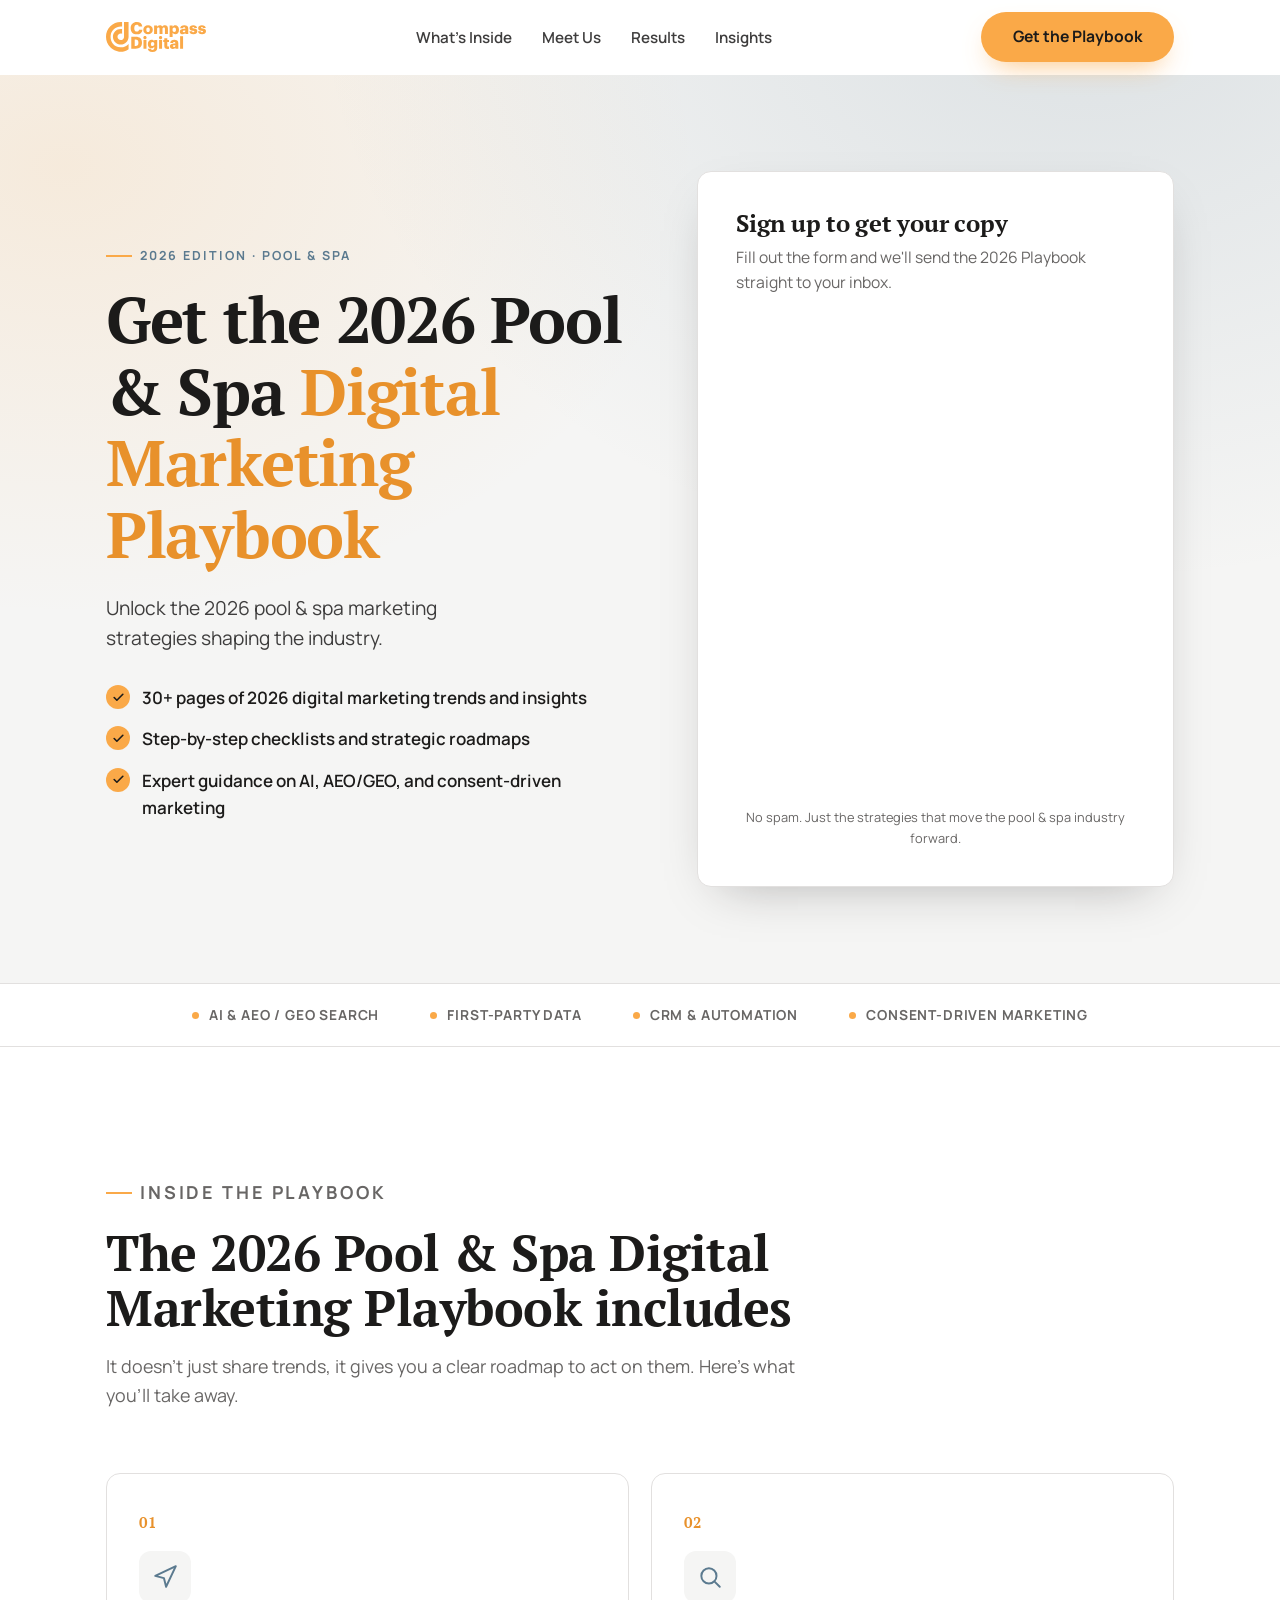
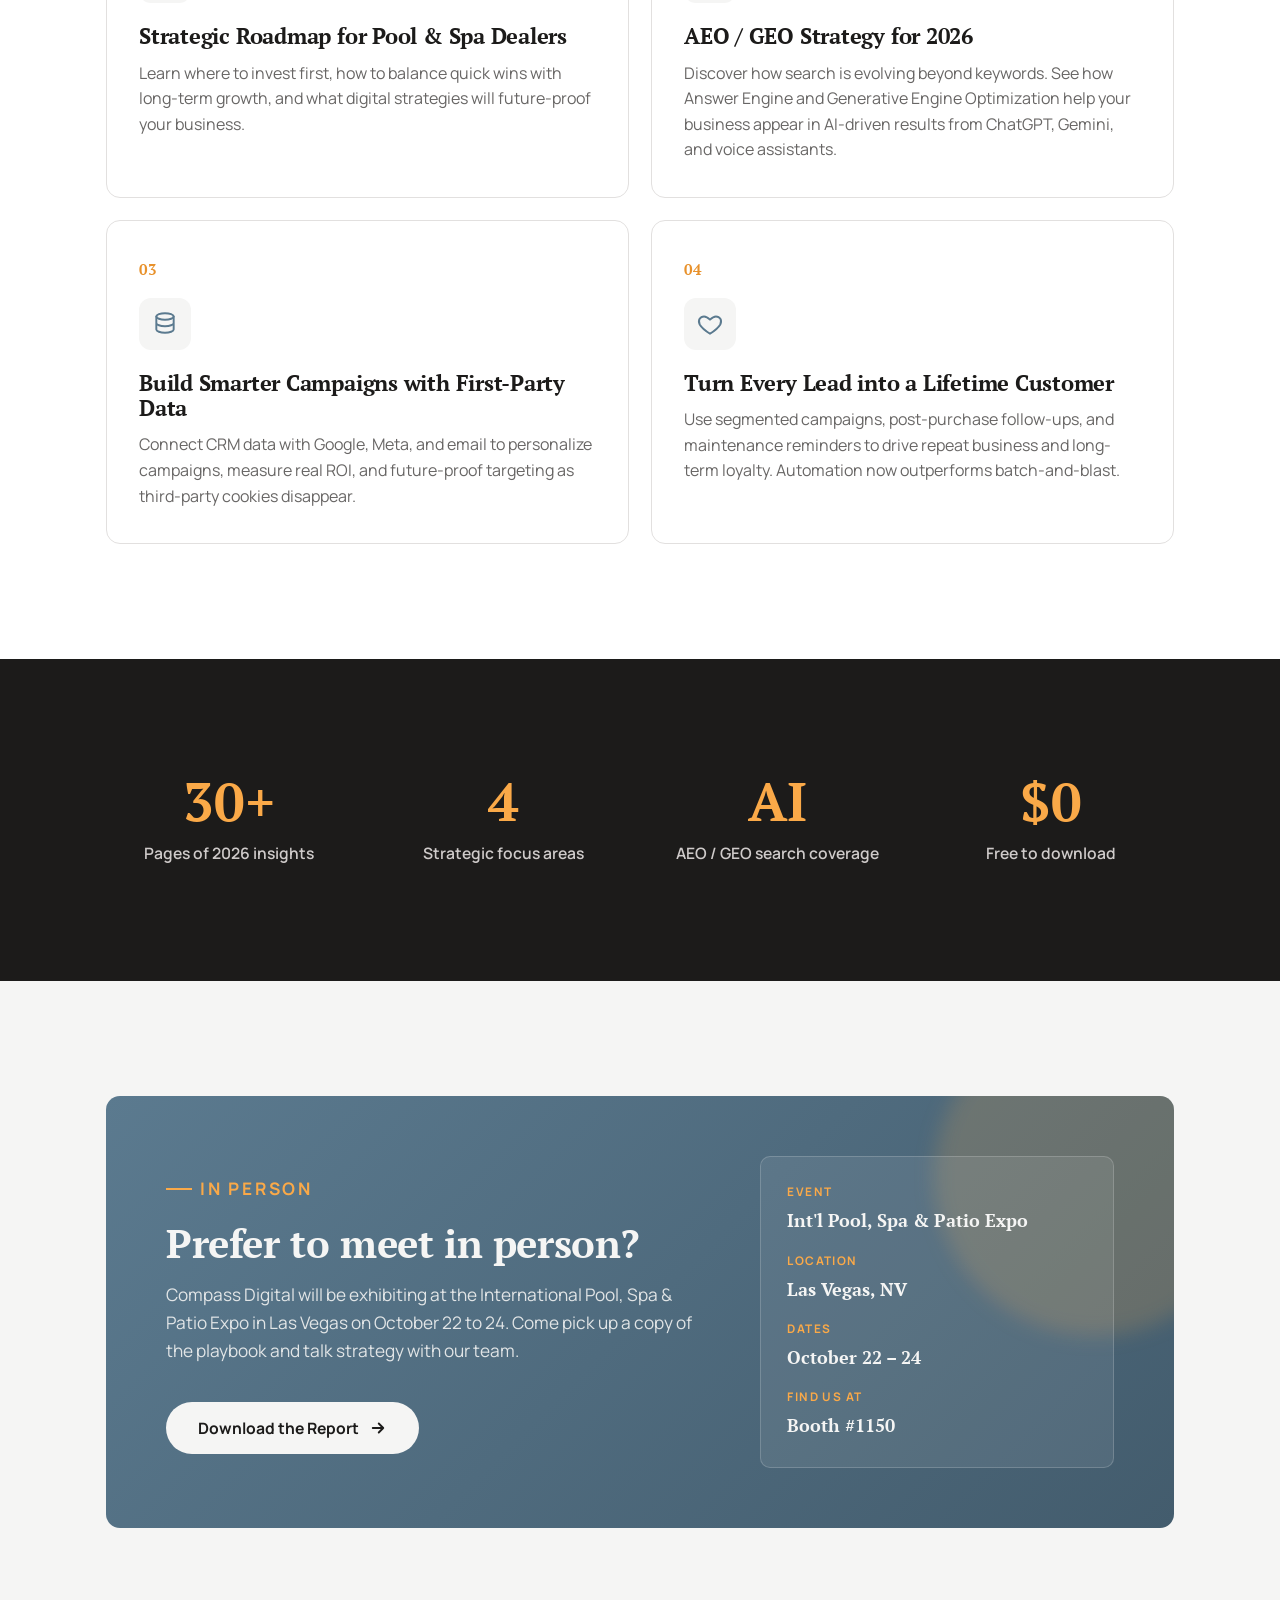
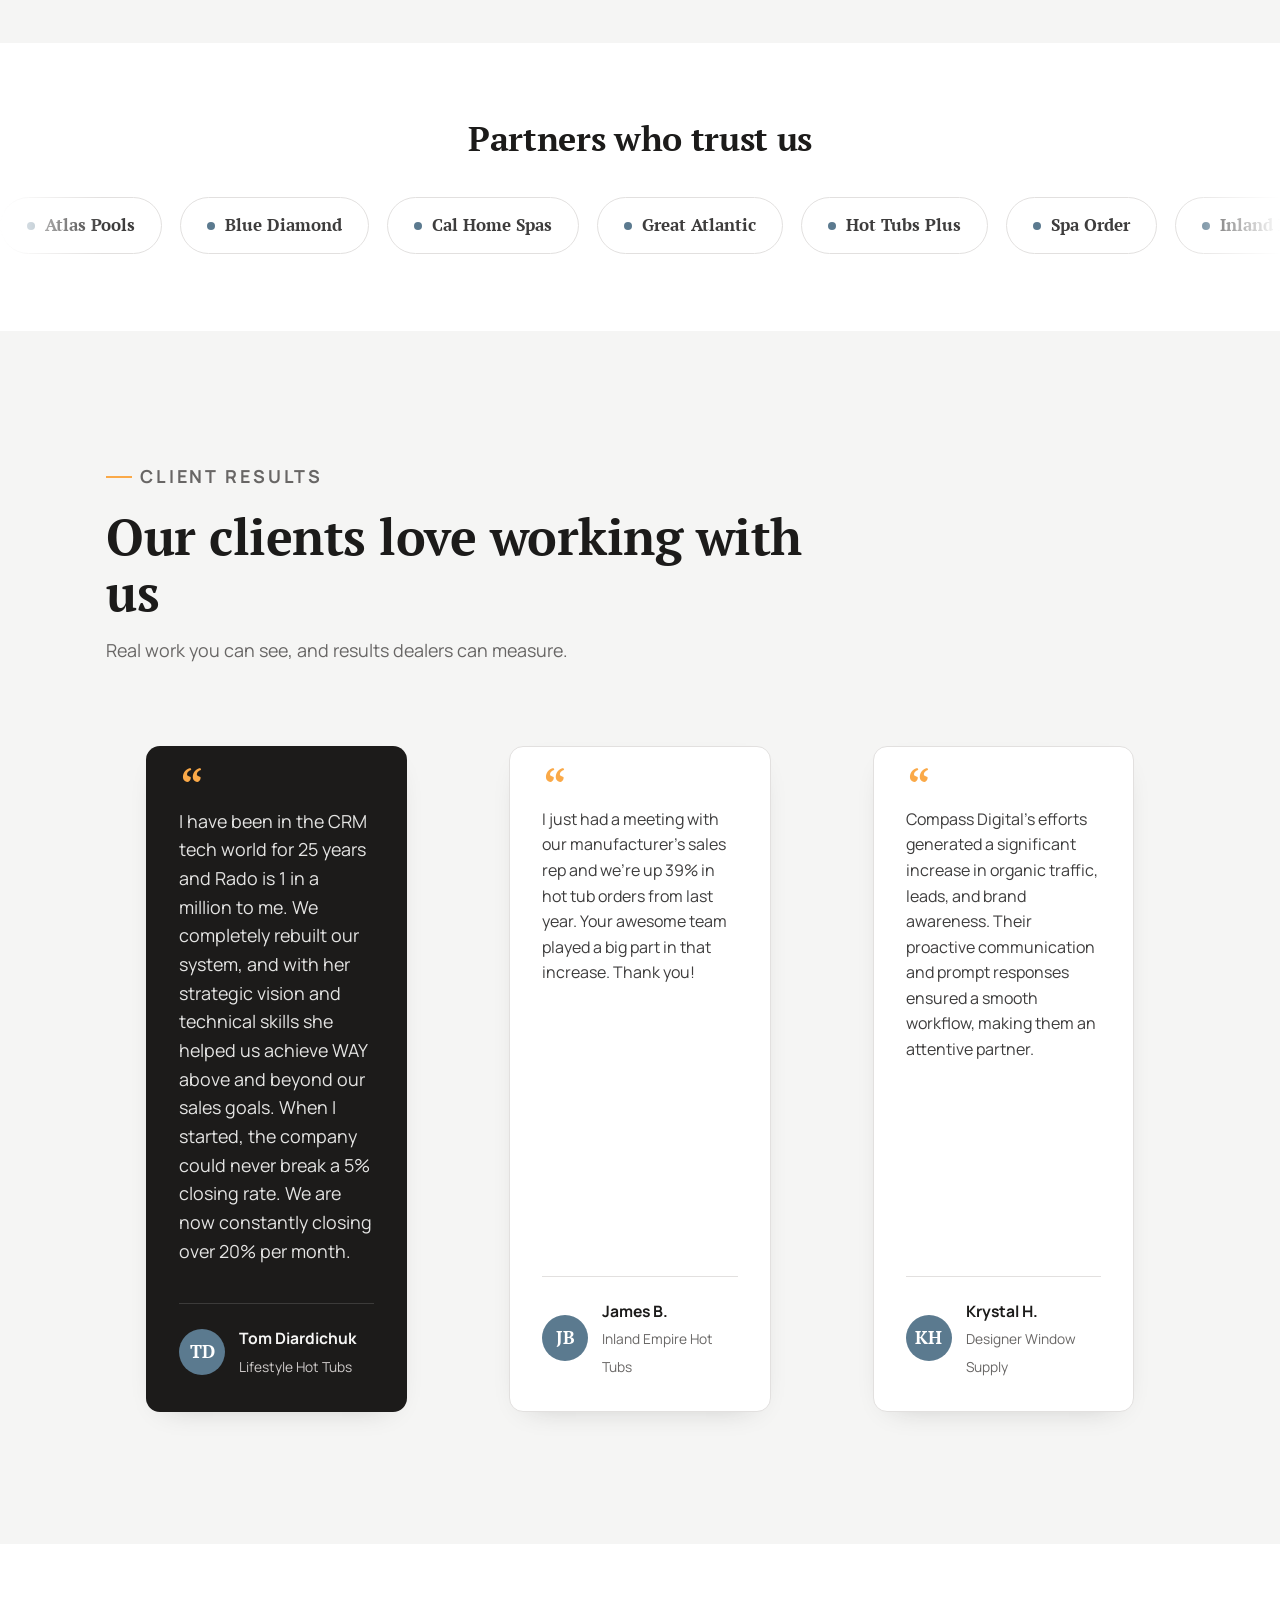
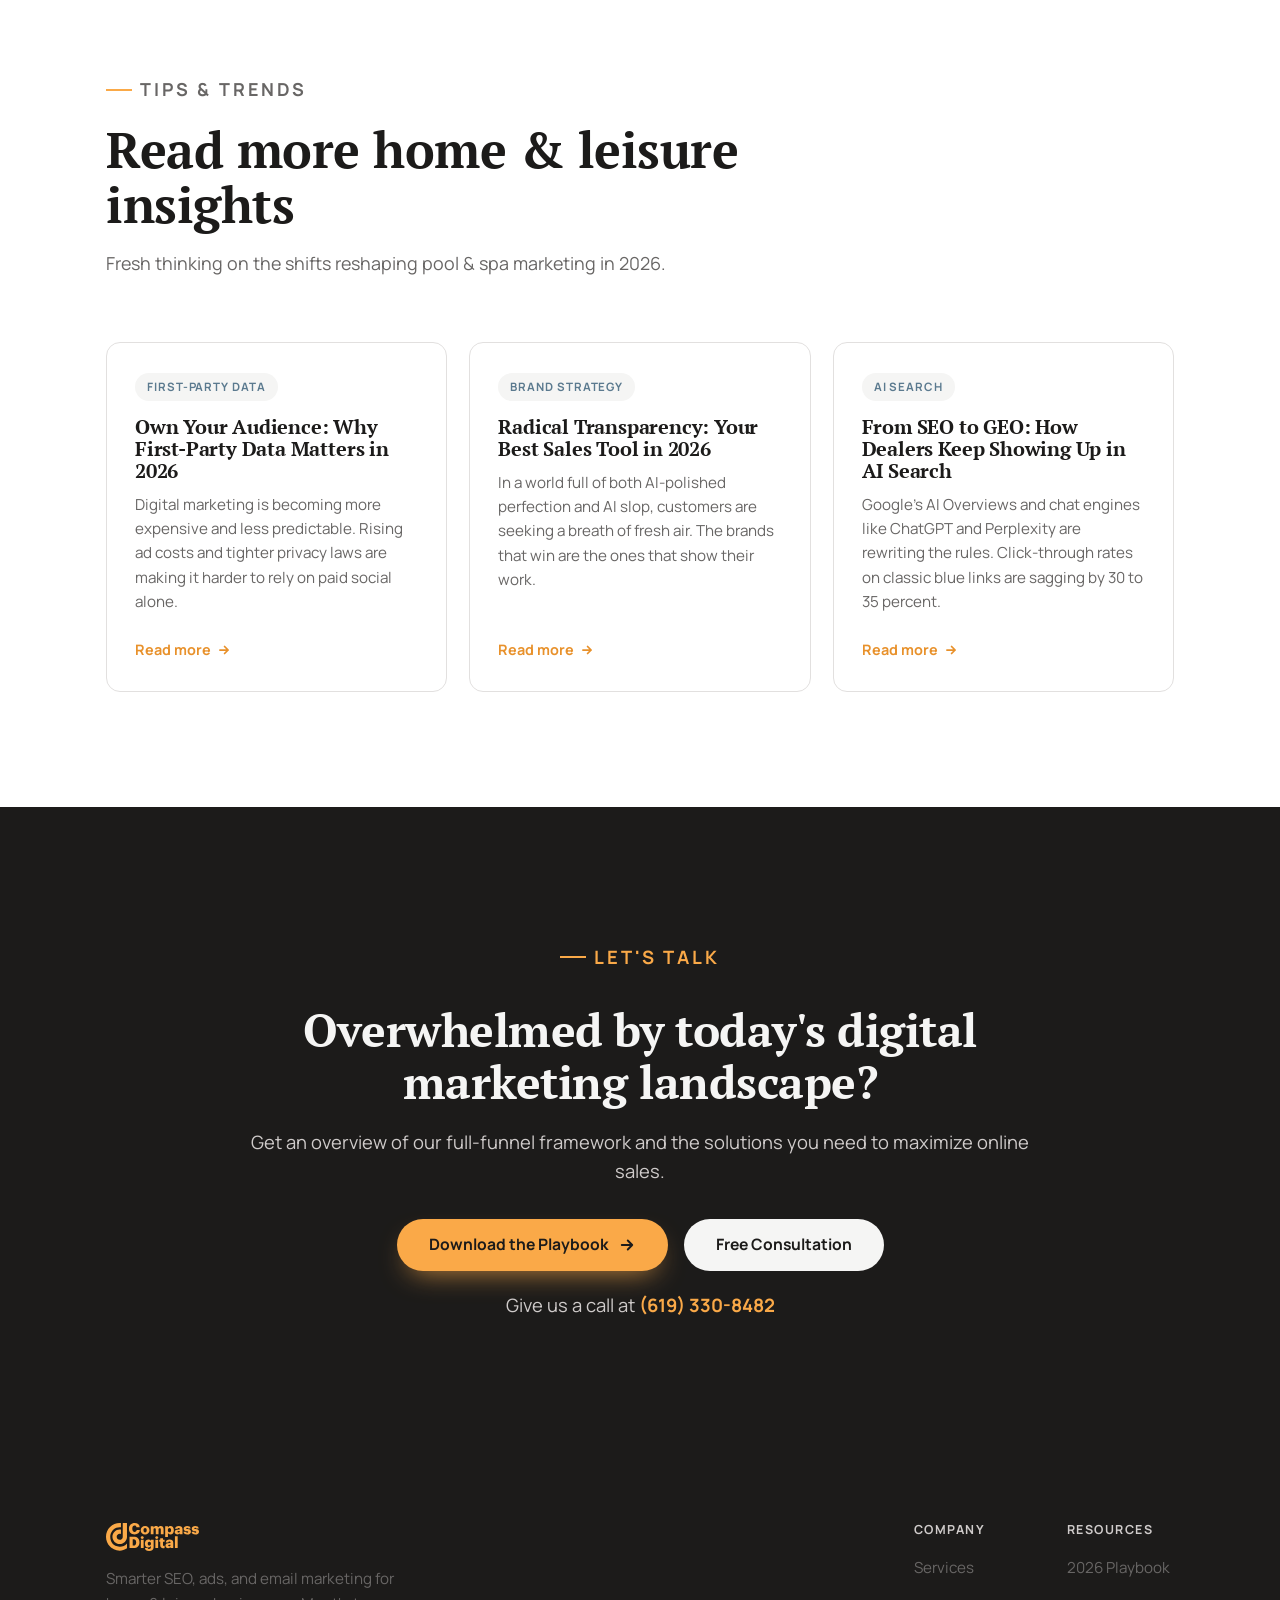
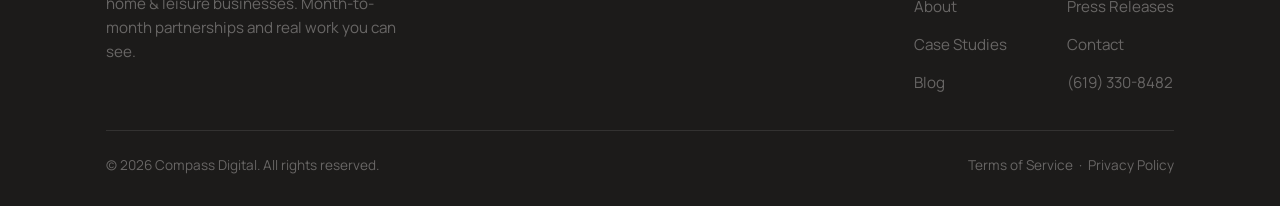
<file: index.html>
<!DOCTYPE html>
<html lang="en">
<head>
  <meta charset="UTF-8" />
  <meta name="viewport" content="width=device-width, initial-scale=1.0" />
  <title>2026 Pool &amp; Spa Digital Marketing Playbook | Compass Digital</title>
  <meta name="description" content="Get the 2026 Pool & Spa Digital Marketing Playbook from Compass Digital. 30+ pages on AI search (AEO/GEO), first-party data, CRM automation, and the strategies shaping the industry." />
  <meta name="theme-color" content="#faa948" />

  <!-- Open Graph -->
  <meta property="og:type" content="website" />
  <meta property="og:title" content="2026 Pool & Spa Digital Marketing Playbook | Compass Digital" />
  <meta property="og:description" content="Unlock the 2026 pool & spa marketing strategies shaping the industry. 30+ pages of trends, checklists, and roadmaps." />
  <meta property="og:image" content="assets/img/favicon.png" />

  <link rel="icon" type="image/png" href="assets/img/favicon.png" />

  <!-- Fonts (matches getcompassdigital.com) -->
  <link rel="preconnect" href="https://fonts.googleapis.com" />
  <link rel="preconnect" href="https://fonts.gstatic.com" crossorigin />
  <link href="https://fonts.googleapis.com/css2?family=Manrope:wght@400;600;700&family=PT+Serif:wght@400;700&display=swap" rel="stylesheet" />

  <link rel="stylesheet" href="assets/css/styles.css" />
</head>
<body>
  <!-- ============ HEADER ============ -->
  <header class="site-header" id="siteHeader">
    <div class="container">
      <nav class="nav" id="nav">
        <a class="nav__logo" href="https://getcompassdigital.com/" aria-label="Compass Digital home">
          <img src="assets/img/logo_gold.svg" alt="Compass Digital" />
        </a>
        <ul class="nav__links">
          <li><a href="#inside">What's Inside</a></li>
          <li><a href="#expo">Meet Us</a></li>
          <li><a href="#results">Results</a></li>
          <li><a href="#insights">Insights</a></li>
        </ul>
        <div class="nav__cta">
          <a href="#playbookSignup" class="btn btn--primary">Get the Playbook</a>
          <button class="nav__toggle" id="navToggle" aria-label="Toggle menu" aria-expanded="false">
            <span></span><span></span><span></span>
          </button>
        </div>
      </nav>
    </div>
  </header>

  <main>
    <!-- ============ HERO ============ -->
    <section class="hero" id="get">
      <div class="container">
        <div class="hero__grid">
          <div class="hero__copy reveal">
            <p class="eyebrow">2026 Edition &middot; Pool &amp; Spa</p>
            <h1>Get the 2026 Pool &amp; Spa <span class="accent">Digital Marketing Playbook</span></h1>
            <p class="hero__lead">Unlock the 2026 pool &amp; spa marketing strategies shaping the industry.</p>
            <ul class="hero__features">
              <li>
                <span class="tick" aria-hidden="true">
                  <svg viewBox="0 0 24 24" fill="none" stroke="currentColor" stroke-width="3" stroke-linecap="round" stroke-linejoin="round"><path d="M20 6 9 17l-5-5"/></svg>
                </span>
                <span>30+ pages of 2026 digital marketing trends and insights</span>
              </li>
              <li>
                <span class="tick" aria-hidden="true">
                  <svg viewBox="0 0 24 24" fill="none" stroke="currentColor" stroke-width="3" stroke-linecap="round" stroke-linejoin="round"><path d="M20 6 9 17l-5-5"/></svg>
                </span>
                <span>Step-by-step checklists and strategic roadmaps</span>
              </li>
              <li>
                <span class="tick" aria-hidden="true">
                  <svg viewBox="0 0 24 24" fill="none" stroke="currentColor" stroke-width="3" stroke-linecap="round" stroke-linejoin="round"><path d="M20 6 9 17l-5-5"/></svg>
                </span>
                <span>Expert guidance on AI, AEO/GEO, and consent-driven marketing</span>
              </li>
            </ul>
            <div class="hero__actions">
              <a href="#playbookSignup" class="btn btn--primary">
                Get the Free Playbook
                <svg width="18" height="18" viewBox="0 0 24 24" fill="none" stroke="currentColor" stroke-width="2.5" stroke-linecap="round" stroke-linejoin="round"><path d="M5 12h14M13 6l6 6-6 6"/></svg>
              </a>
              <span>Free download &middot; 30+ pages</span>
            </div>
          </div>

          <!-- Form card -->
          <div class="form-card reveal" id="playbookSignup">
            <div class="form-body">
              <div class="form-card__head">
                <h2>Sign up to get your copy</h2>
                <p>Fill out the form and we'll send the 2026 Playbook straight to your inbox.</p>
              </div>
              <div class="playbook-form-embed">
                <iframe
                  class="playbook-form-frame"
                  src="https://getcompassdigital.com/playbook-form/?nowprocket=1"
                  title="Access the 2026 Pool and Spa Digital Marketing Playbook"
                  loading="lazy"
                  referrerpolicy="strict-origin-when-cross-origin"
                ></iframe>
                <p class="form-note">No spam. Just the strategies that move the pool &amp; spa industry forward.</p>
              </div>
            </div>
          </div>
        </div>
      </div>
    </section>

    <!-- ============ TRUST BAR ============ -->
    <div class="trustbar">
      <div class="container">
        <div class="trustbar__inner">
          <span><i class="dot"></i> AI &amp; AEO / GEO Search</span>
          <span><i class="dot"></i> First-Party Data</span>
          <span><i class="dot"></i> CRM &amp; Automation</span>
          <span><i class="dot"></i> Consent-Driven Marketing</span>
        </div>
      </div>
    </div>

    <!-- ============ WHAT'S INSIDE ============ -->
    <section class="section" id="inside">
      <div class="container">
        <div class="section-head reveal">
          <p class="eyebrow">Inside the Playbook</p>
          <h2>The 2026 Pool &amp; Spa Digital Marketing Playbook includes</h2>
          <p>It doesn't just share trends, it gives you a clear roadmap to act on them. Here's what you'll take away.</p>
        </div>

        <div class="cards">
          <article class="card reveal">
            <span class="card__num">01</span>
            <div class="card__icon" aria-hidden="true">
              <svg viewBox="0 0 24 24" fill="none" stroke="currentColor" stroke-width="1.8" stroke-linecap="round" stroke-linejoin="round"><path d="M3 11l19-9-9 19-2-8-8-2z"/></svg>
            </div>
            <h3>Strategic Roadmap for Pool &amp; Spa Dealers</h3>
            <p>Learn where to invest first, how to balance quick wins with long-term growth, and what digital strategies will future-proof your business.</p>
          </article>

          <article class="card reveal">
            <span class="card__num">02</span>
            <div class="card__icon" aria-hidden="true">
              <svg viewBox="0 0 24 24" fill="none" stroke="currentColor" stroke-width="1.8" stroke-linecap="round" stroke-linejoin="round"><circle cx="11" cy="11" r="7"/><path d="M21 21l-4.3-4.3"/></svg>
            </div>
            <h3>AEO / GEO Strategy for 2026</h3>
            <p>Discover how search is evolving beyond keywords. See how Answer Engine and Generative Engine Optimization help your business appear in AI-driven results from ChatGPT, Gemini, and voice assistants.</p>
          </article>

          <article class="card reveal">
            <span class="card__num">03</span>
            <div class="card__icon" aria-hidden="true">
              <svg viewBox="0 0 24 24" fill="none" stroke="currentColor" stroke-width="1.8" stroke-linecap="round" stroke-linejoin="round"><ellipse cx="12" cy="5" rx="8" ry="3"/><path d="M4 5v6c0 1.7 3.6 3 8 3s8-1.3 8-3V5M4 11v6c0 1.7 3.6 3 8 3s8-1.3 8-3v-6"/></svg>
            </div>
            <h3>Build Smarter Campaigns with First-Party Data</h3>
            <p>Connect CRM data with Google, Meta, and email to personalize campaigns, measure real ROI, and future-proof targeting as third-party cookies disappear.</p>
          </article>

          <article class="card reveal">
            <span class="card__num">04</span>
            <div class="card__icon" aria-hidden="true">
              <svg viewBox="0 0 24 24" fill="none" stroke="currentColor" stroke-width="1.8" stroke-linecap="round" stroke-linejoin="round"><path d="M12 21s-7-4.3-9.5-8.5C.5 8.5 3 5 6.5 5 9 5 12 8 12 8s3-3 5.5-3C21 5 23.5 8.5 21.5 12.5 19 16.7 12 21 12 21z"/></svg>
            </div>
            <h3>Turn Every Lead into a Lifetime Customer</h3>
            <p>Use segmented campaigns, post-purchase follow-ups, and maintenance reminders to drive repeat business and long-term loyalty. Automation now outperforms batch-and-blast.</p>
          </article>
        </div>
      </div>
    </section>

    <!-- ============ STATS ============ -->
    <section class="section section--ink">
      <div class="container">
        <div class="stats">
          <div class="stat reveal">
            <div class="stat__num">30+</div>
            <div class="stat__label">Pages of 2026 insights</div>
          </div>
          <div class="stat reveal">
            <div class="stat__num">4</div>
            <div class="stat__label">Strategic focus areas</div>
          </div>
          <div class="stat reveal">
            <div class="stat__num">AI</div>
            <div class="stat__label">AEO / GEO search coverage</div>
          </div>
          <div class="stat reveal">
            <div class="stat__num">$0</div>
            <div class="stat__label">Free to download</div>
          </div>
        </div>
      </div>
    </section>

    <!-- ============ EXPO / MEET IN PERSON ============ -->
    <section class="section section--cream" id="expo">
      <div class="container">
        <div class="expo reveal">
          <div class="expo__body">
            <p class="eyebrow" style="color: var(--orange);">In Person</p>
            <h2>Prefer to meet in person?</h2>
            <p>Compass Digital will be exhibiting at the International Pool, Spa &amp; Patio Expo in Las Vegas on October 22 to 24. Come pick up a copy of the playbook and talk strategy with our team.</p>
            <a href="#playbookSignup" class="btn btn--light" style="margin-top: 22px;">
              Download the Report
              <svg width="18" height="18" viewBox="0 0 24 24" fill="none" stroke="currentColor" stroke-width="2.5" stroke-linecap="round" stroke-linejoin="round"><path d="M5 12h14M13 6l6 6-6 6"/></svg>
            </a>
          </div>
          <div class="expo__meta">
            <dl>
              <div>
                <dt>Event</dt>
                <dd>Int'l Pool, Spa &amp; Patio Expo</dd>
              </div>
              <div>
                <dt>Location</dt>
                <dd>Las Vegas, NV</dd>
              </div>
              <div>
                <dt>Dates</dt>
                <dd>October 22 &ndash; 24</dd>
              </div>
              <div>
                <dt>Find us at</dt>
                <dd>Booth #1150</dd>
              </div>
            </dl>
          </div>
        </div>
      </div>
    </section>

    <!-- ============ PARTNERS ============ -->
    <section class="section" style="padding-block: clamp(48px, 6vw, 80px);">
      <div class="container">
        <div class="section-head reveal" style="text-align:center; margin-inline:auto; margin-bottom: 40px;">
          <h2 style="font-size: clamp(1.5rem, 3vw, 2.1rem);">Partners who trust us</h2>
        </div>
      </div>
      <div class="marquee reveal" aria-label="Partner companies">
        <div class="marquee__track">
          <!-- set 1 -->
          <span class="chip"><i class="dot"></i>Atlas Pools</span>
          <span class="chip"><i class="dot"></i>Blue Diamond</span>
          <span class="chip"><i class="dot"></i>Cal Home Spas</span>
          <span class="chip"><i class="dot"></i>Great Atlantic</span>
          <span class="chip"><i class="dot"></i>Hot Tubs Plus</span>
          <span class="chip"><i class="dot"></i>Spa Order</span>
          <span class="chip"><i class="dot"></i>Inland Empire Hot Tubs</span>
          <span class="chip"><i class="dot"></i>Viking Spas</span>
          <span class="chip"><i class="dot"></i>Lifestyle Hot Tubs</span>
          <span class="chip"><i class="dot"></i>Designer Window Supply</span>
          <!-- set 2 (duplicate for seamless loop) -->
          <span class="chip" aria-hidden="true"><i class="dot"></i>Atlas Pools</span>
          <span class="chip" aria-hidden="true"><i class="dot"></i>Blue Diamond</span>
          <span class="chip" aria-hidden="true"><i class="dot"></i>Cal Home Spas</span>
          <span class="chip" aria-hidden="true"><i class="dot"></i>Great Atlantic</span>
          <span class="chip" aria-hidden="true"><i class="dot"></i>Hot Tubs Plus</span>
          <span class="chip" aria-hidden="true"><i class="dot"></i>Spa Order</span>
          <span class="chip" aria-hidden="true"><i class="dot"></i>Inland Empire Hot Tubs</span>
          <span class="chip" aria-hidden="true"><i class="dot"></i>Viking Spas</span>
          <span class="chip" aria-hidden="true"><i class="dot"></i>Lifestyle Hot Tubs</span>
          <span class="chip" aria-hidden="true"><i class="dot"></i>Designer Window Supply</span>
        </div>
      </div>
    </section>

    <!-- ============ TESTIMONIALS ============ -->
    <section class="section section--cream" id="results">
      <div class="container">
        <div class="section-head reveal">
          <p class="eyebrow">Client Results</p>
          <h2>Our clients love working with us</h2>
          <p>Real work you can see, and results dealers can measure.</p>
        </div>

        <div class="quotes">
          <blockquote class="quote quote--feature reveal">
            <div class="quote__mark" aria-hidden="true">&ldquo;</div>
            <p>I have been in the CRM tech world for 25 years and Rado is 1 in a million to me. We completely rebuilt our system, and with her strategic vision and technical skills she helped us achieve WAY above and beyond our sales goals. When I started, the company could never break a 5% closing rate. We are now constantly closing over 20% per month.</p>
            <footer class="quote__who">
              <span class="quote__avatar" aria-hidden="true">TD</span>
              <span>
                <span class="quote__name">Tom Diardichuk</span><br />
                <span class="quote__co">Lifestyle Hot Tubs</span>
              </span>
            </footer>
          </blockquote>

          <blockquote class="quote reveal">
            <div class="quote__mark" aria-hidden="true">&ldquo;</div>
            <p>I just had a meeting with our manufacturer's sales rep and we're up 39% in hot tub orders from last year. Your awesome team played a big part in that increase. Thank you!</p>
            <footer class="quote__who">
              <span class="quote__avatar" aria-hidden="true">JB</span>
              <span>
                <span class="quote__name">James B.</span><br />
                <span class="quote__co">Inland Empire Hot Tubs</span>
              </span>
            </footer>
          </blockquote>

          <blockquote class="quote reveal">
            <div class="quote__mark" aria-hidden="true">&ldquo;</div>
            <p>Compass Digital's efforts generated a significant increase in organic traffic, leads, and brand awareness. Their proactive communication and prompt responses ensured a smooth workflow, making them an attentive partner.</p>
            <footer class="quote__who">
              <span class="quote__avatar" aria-hidden="true">KH</span>
              <span>
                <span class="quote__name">Krystal H.</span><br />
                <span class="quote__co">Designer Window Supply</span>
              </span>
            </footer>
          </blockquote>
        </div>
      </div>
    </section>

    <!-- ============ INSIGHTS / BLOG ============ -->
    <section class="section" id="insights">
      <div class="container">
        <div class="section-head reveal">
          <p class="eyebrow">Tips &amp; Trends</p>
          <h2>Read more home &amp; leisure insights</h2>
          <p>Fresh thinking on the shifts reshaping pool &amp; spa marketing in 2026.</p>
        </div>

        <div class="posts">
          <article class="post reveal">
            <span class="post__tag">First-Party Data</span>
            <h3>Own Your Audience: Why First-Party Data Matters in 2026</h3>
            <p>Digital marketing is becoming more expensive and less predictable. Rising ad costs and tighter privacy laws are making it harder to rely on paid social alone.</p>
            <a href="https://getcompassdigital.com/blog/" class="post__more">Read more <svg width="14" height="14" viewBox="0 0 24 24" fill="none" stroke="currentColor" stroke-width="3" stroke-linecap="round" stroke-linejoin="round"><path d="M5 12h14M13 6l6 6-6 6"/></svg></a>
          </article>

          <article class="post reveal">
            <span class="post__tag">Brand Strategy</span>
            <h3>Radical Transparency: Your Best Sales Tool in 2026</h3>
            <p>In a world full of both AI-polished perfection and AI slop, customers are seeking a breath of fresh air. The brands that win are the ones that show their work.</p>
            <a href="https://getcompassdigital.com/blog/" class="post__more">Read more <svg width="14" height="14" viewBox="0 0 24 24" fill="none" stroke="currentColor" stroke-width="3" stroke-linecap="round" stroke-linejoin="round"><path d="M5 12h14M13 6l6 6-6 6"/></svg></a>
          </article>

          <article class="post reveal">
            <span class="post__tag">AI Search</span>
            <h3>From SEO to GEO: How Dealers Keep Showing Up in AI Search</h3>
            <p>Google's AI Overviews and chat engines like ChatGPT and Perplexity are rewriting the rules. Click-through rates on classic blue links are sagging by 30 to 35 percent.</p>
            <a href="https://getcompassdigital.com/blog/" class="post__more">Read more <svg width="14" height="14" viewBox="0 0 24 24" fill="none" stroke="currentColor" stroke-width="3" stroke-linecap="round" stroke-linejoin="round"><path d="M5 12h14M13 6l6 6-6 6"/></svg></a>
          </article>
        </div>
      </div>
    </section>

    <!-- ============ FINAL CTA ============ -->
    <section class="section section--ink final">
      <div class="container">
        <div class="final__inner reveal">
          <p class="eyebrow" style="justify-content:center;">Let's Talk</p>
          <h2>Overwhelmed by today's digital marketing landscape?</h2>
          <p>Get an overview of our full-funnel framework and the solutions you need to maximize online sales.</p>
          <div class="final__actions">
            <a href="#playbookSignup" class="btn btn--primary">
              Download the Playbook
              <svg width="18" height="18" viewBox="0 0 24 24" fill="none" stroke="currentColor" stroke-width="2.5" stroke-linecap="round" stroke-linejoin="round"><path d="M5 12h14M13 6l6 6-6 6"/></svg>
            </a>
            <a href="https://getcompassdigital.com/contact/" class="btn btn--light">Free Consultation</a>
          </div>
          <p class="final__phone">Give us a call at <a href="tel:6193308482">(619) 330-8482</a></p>
        </div>
      </div>
    </section>
  </main>

  <!-- ============ FOOTER ============ -->
  <footer class="footer">
    <div class="container">
      <div class="footer__top">
        <div class="footer__brand">
          <img src="assets/img/logo_gold.svg" alt="Compass Digital" />
          <p>Smarter SEO, ads, and email marketing for home &amp; leisure businesses. Month-to-month partnerships and real work you can see.</p>
        </div>
        <div class="footer__nav">
          <div class="footer__col">
            <h4>Company</h4>
            <ul>
              <li><a href="https://getcompassdigital.com/services/">Services</a></li>
              <li><a href="https://getcompassdigital.com/about/">About</a></li>
              <li><a href="https://getcompassdigital.com/case-studies/">Case Studies</a></li>
              <li><a href="https://getcompassdigital.com/blog/">Blog</a></li>
            </ul>
          </div>
          <div class="footer__col">
            <h4>Resources</h4>
            <ul>
              <li><a href="#get">2026 Playbook</a></li>
              <li><a href="https://getcompassdigital.com/press-releases/">Press Releases</a></li>
              <li><a href="https://getcompassdigital.com/contact/">Contact</a></li>
              <li><a href="tel:6193308482">(619) 330-8482</a></li>
            </ul>
          </div>
        </div>
      </div>
      <div class="footer__bottom">
        <span>&copy; 2026 Compass Digital. All rights reserved.</span>
        <span>
          <a href="https://getcompassdigital.com/terms-of-service/">Terms of Service</a>
          &nbsp;&middot;&nbsp;
          <a href="https://getcompassdigital.com/privacy-policy/">Privacy Policy</a>
        </span>
      </div>
    </div>
  </footer>

  <a class="mobile-sticky-cta is-hidden" id="mobileStickyCta" href="#playbookSignup" aria-label="Get the free 2026 Pool and Spa Digital Marketing Playbook">
    <span>Get the free playbook</span>
    <small>30+ pages of 2026 insights</small>
  </a>

  <script src="assets/js/main.js"></script>
</body>
</html>
</file>
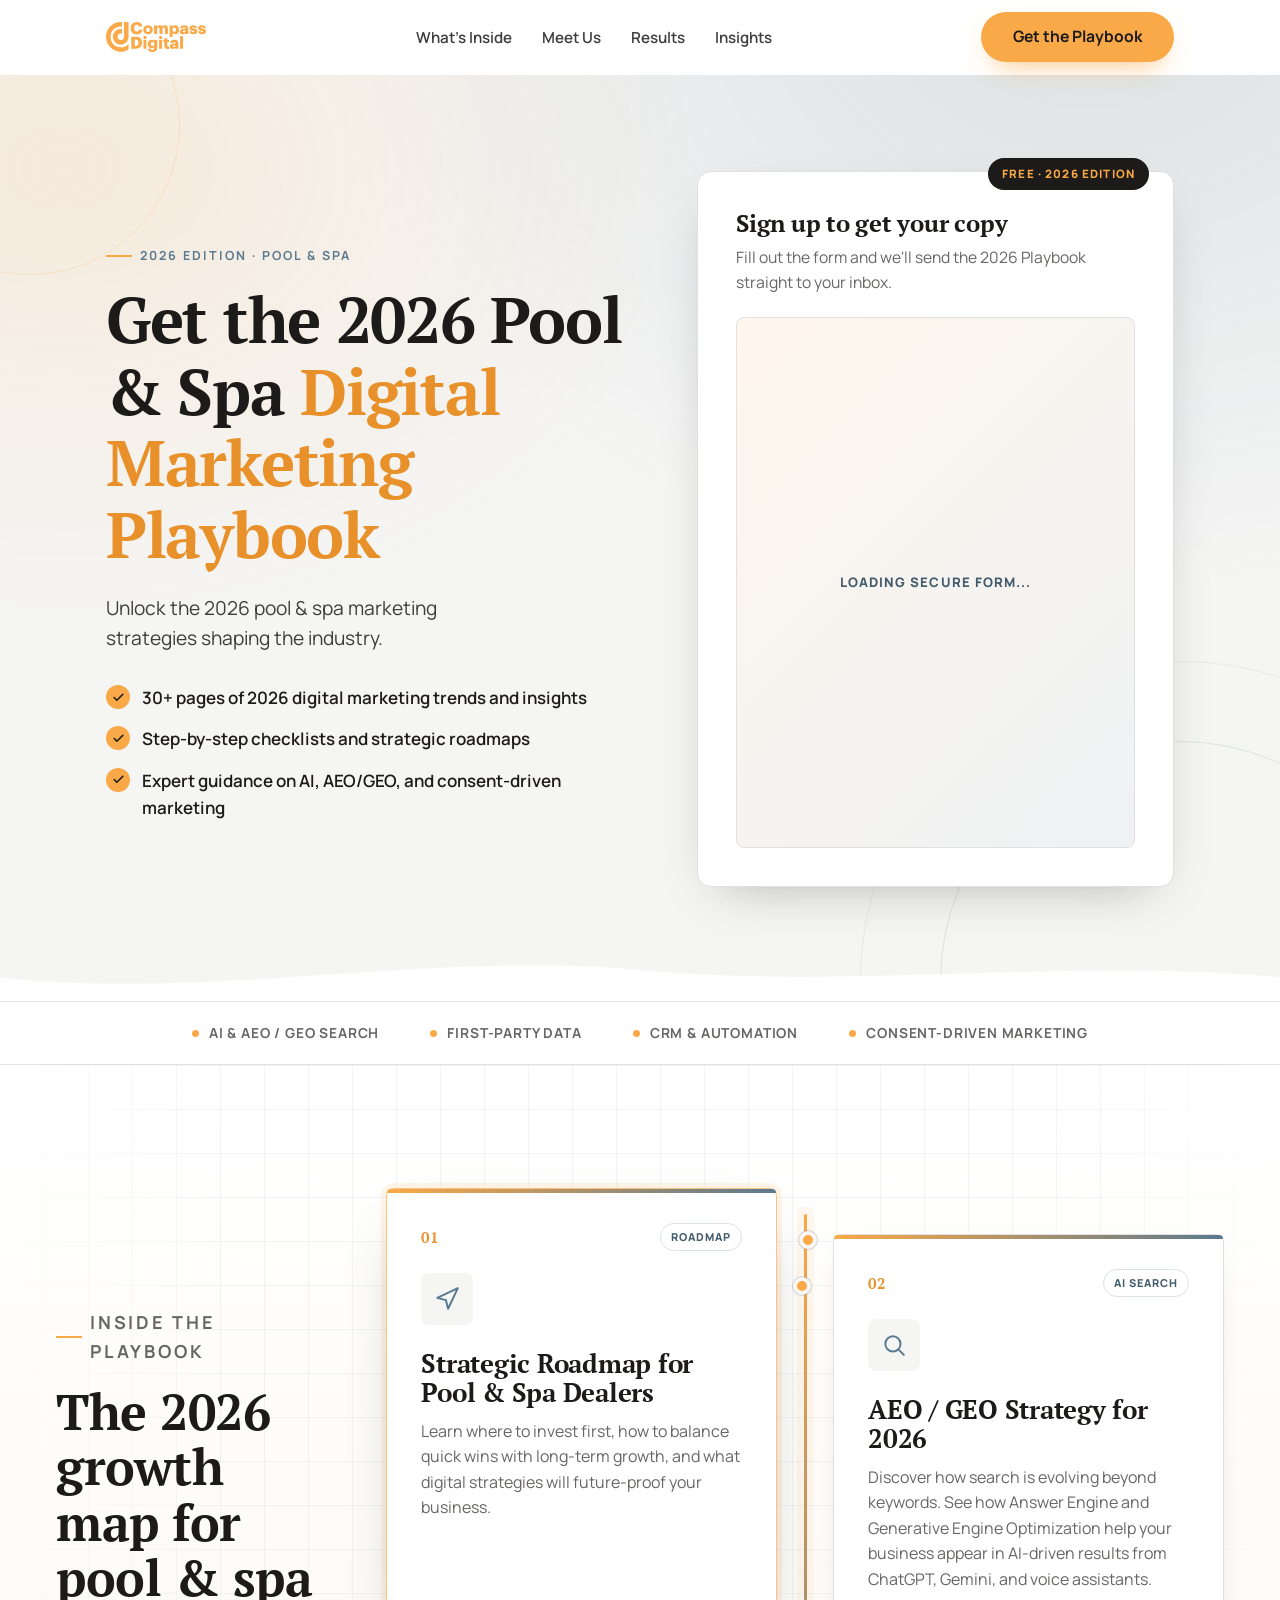
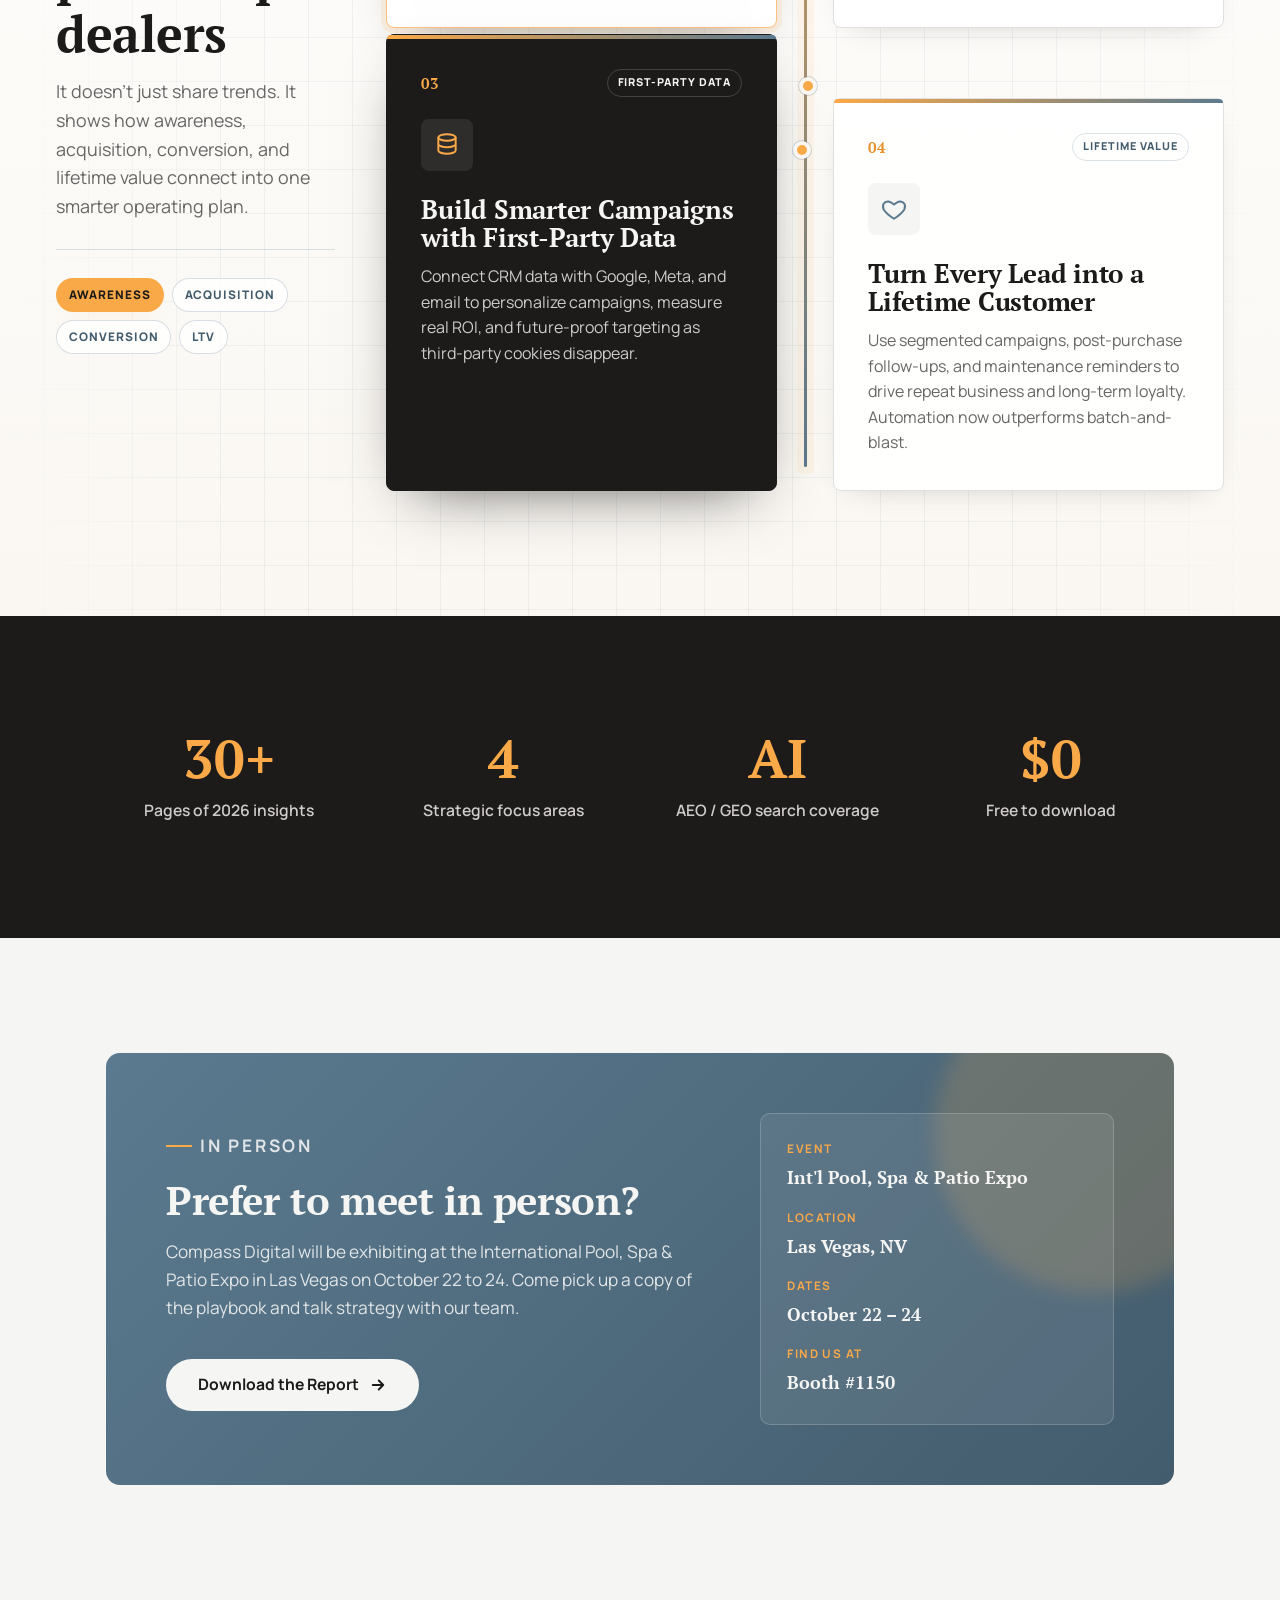
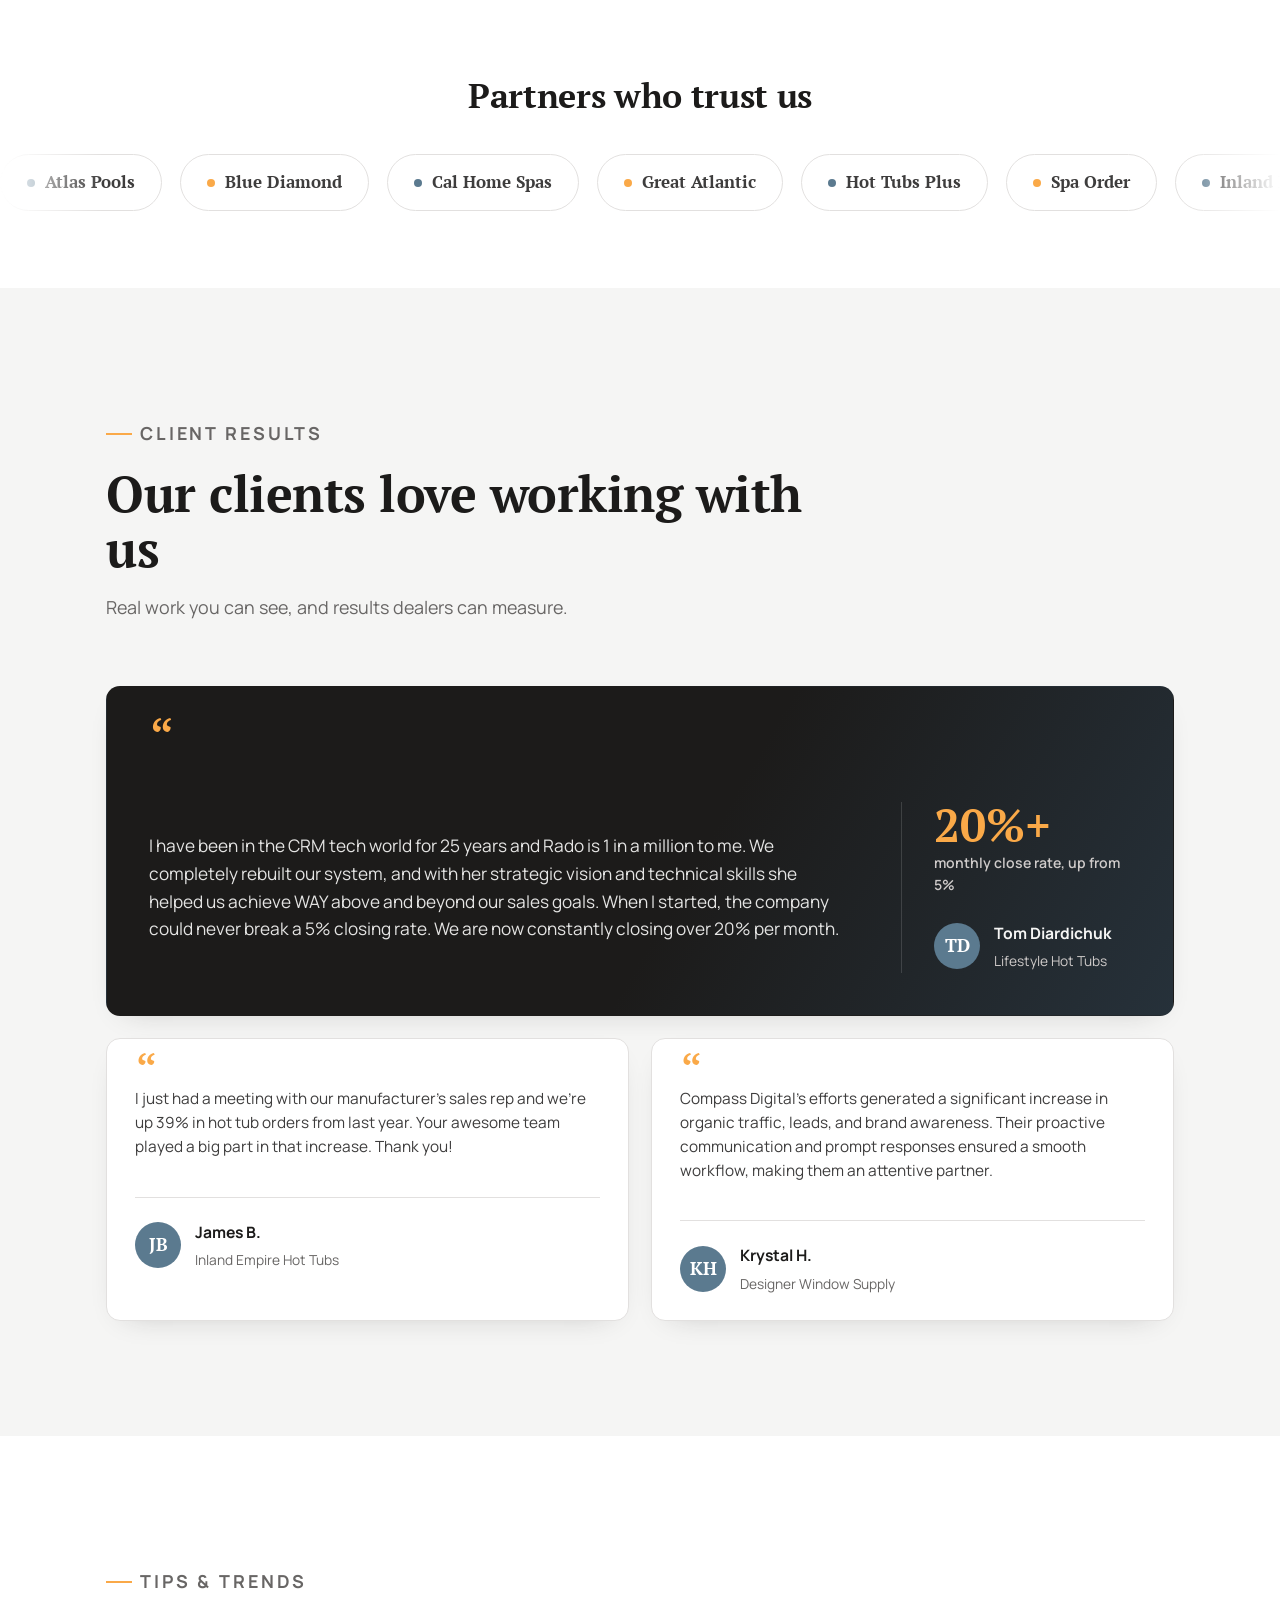
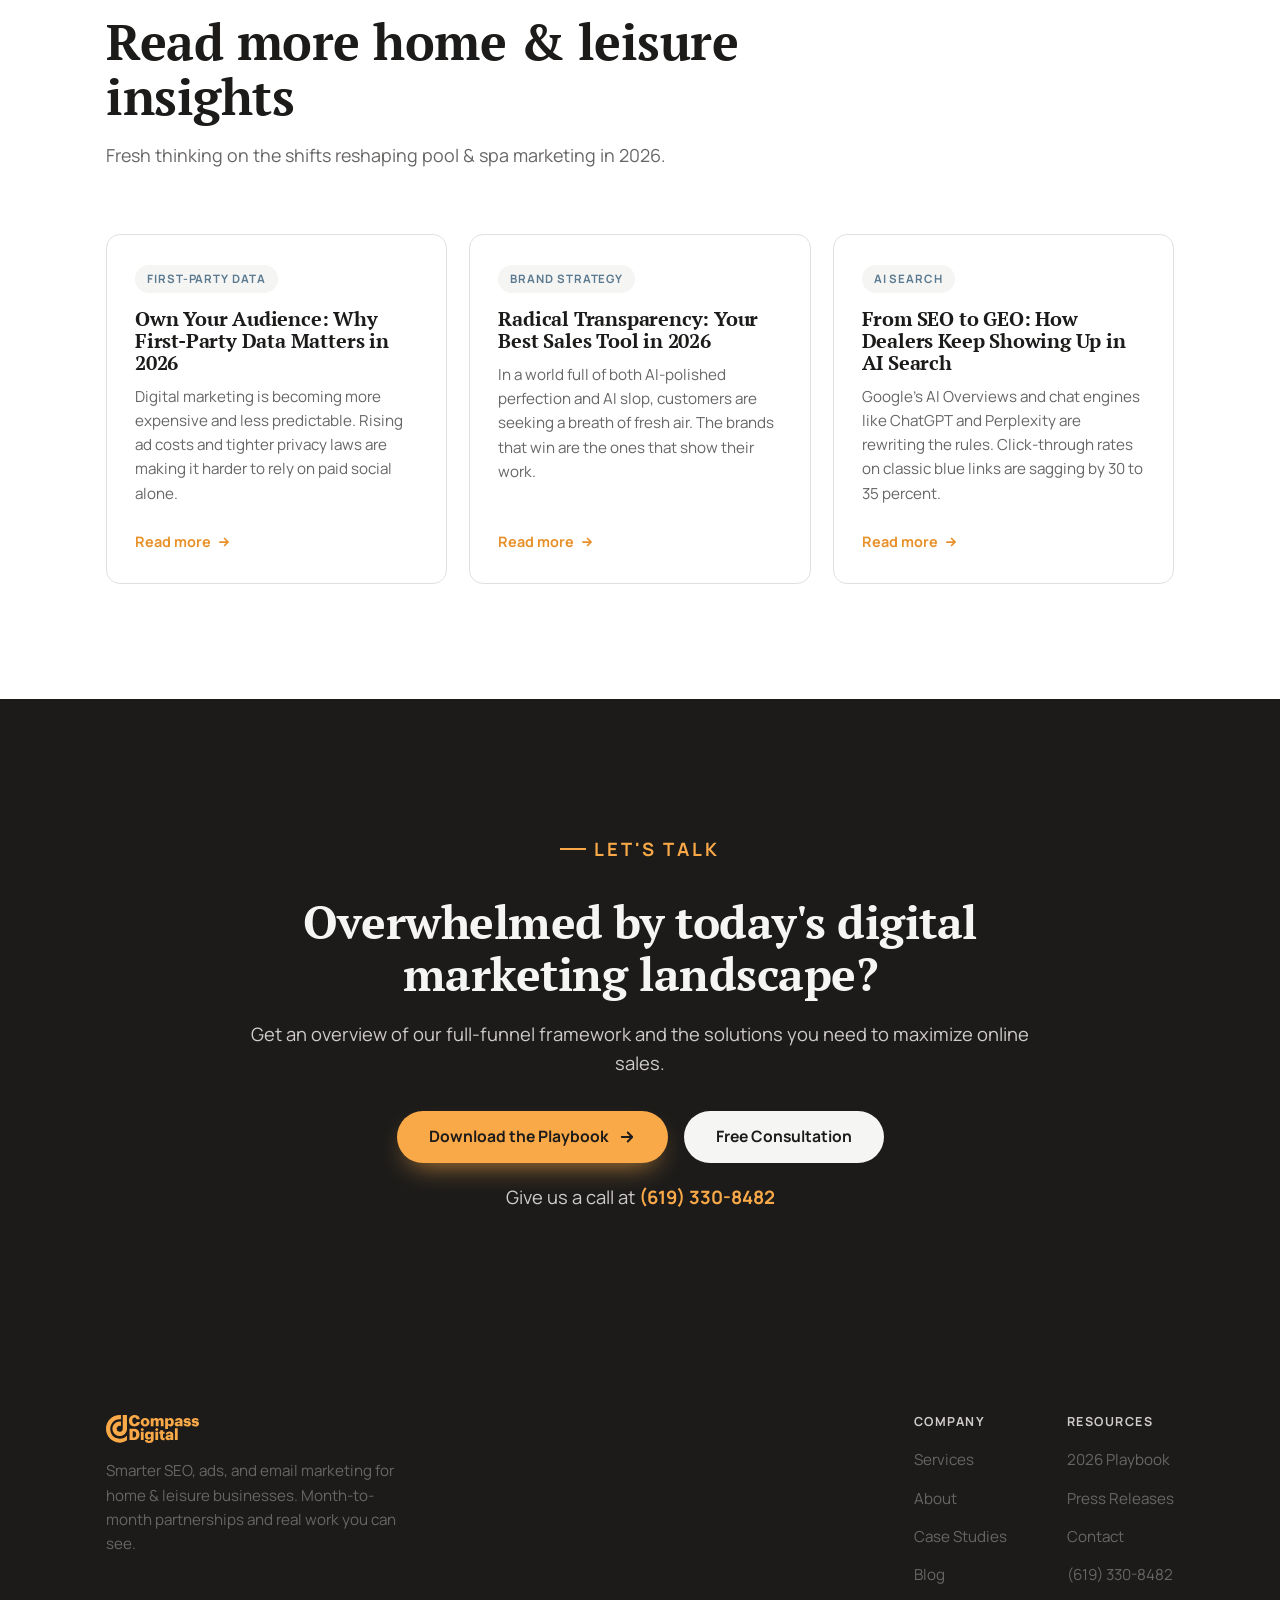
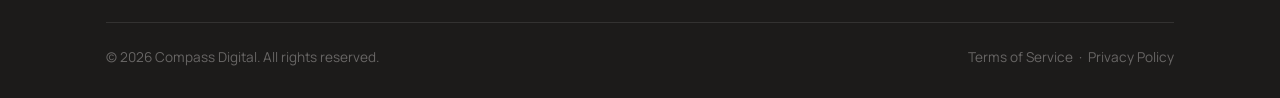
<file: public/index.html>
<!DOCTYPE html>
<html lang="en">
<head>
  <meta charset="UTF-8" />
  <meta name="viewport" content="width=device-width, initial-scale=1.0" />
  <title>2026 Pool &amp; Spa Digital Marketing Playbook | Compass Digital</title>
  <meta name="description" content="Get the 2026 Pool & Spa Digital Marketing Playbook from Compass Digital. 30+ pages on AI search (AEO/GEO), first-party data, CRM automation, and the strategies shaping the industry." />
  <meta name="theme-color" content="#faa948" />

  <!-- Canonical: update to this page's own URL at launch cutover -->
  <link rel="canonical" href="https://getcompassdigital.com/pool-and-spa-digital-marketing-playbook-2026/" />

  <!-- Open Graph -->
  <meta property="og:type" content="website" />
  <meta property="og:url" content="https://getcompassdigital.com/pool-and-spa-digital-marketing-playbook-2026/" />
  <meta property="og:title" content="2026 Pool & Spa Digital Marketing Playbook | Compass Digital" />
  <meta property="og:description" content="Unlock the 2026 pool & spa marketing strategies shaping the industry. 30+ pages of trends, checklists, and roadmaps." />
  <meta property="og:image" content="https://getcompassdigital.com/wp-content/uploads/2022/07/android-chrome-512x512-1-1-300x300.png" />
  <meta name="twitter:card" content="summary" />

  <link rel="icon" type="image/png" href="assets/img/favicon.png" />

  <!-- Fonts (matches getcompassdigital.com) -->
  <link rel="preconnect" href="https://getcompassdigital.com" />
  <link rel="dns-prefetch" href="//getcompassdigital.com" />
  <link rel="preconnect" href="https://fonts.googleapis.com" />
  <link rel="preconnect" href="https://fonts.gstatic.com" crossorigin />
  <link href="https://fonts.googleapis.com/css2?family=Manrope:wght@400;600;700&family=PT+Serif:wght@400;700&display=swap" rel="stylesheet" />

  <link rel="stylesheet" href="assets/css/styles.css?v=20260707-polish" />

  <script type="application/ld+json">
  {
    "@context": "https://schema.org",
    "@type": "WebPage",
    "name": "2026 Pool & Spa Digital Marketing Playbook",
    "description": "Get the 2026 Pool & Spa Digital Marketing Playbook from Compass Digital. 30+ pages on AI search (AEO/GEO), first-party data, CRM automation, and the strategies shaping the industry.",
    "publisher": {
      "@type": "Organization",
      "name": "Compass Digital",
      "url": "https://getcompassdigital.com/",
      "logo": "https://getcompassdigital.com/wp-content/uploads/2022/08/logo_gold.svg",
      "telephone": "+1-619-330-8482"
    }
  }
  </script>
</head>
<body>
  <a class="skip-link" href="#main">Skip to content</a>

  <!-- ============ HEADER ============ -->
  <header class="site-header" id="siteHeader">
    <div class="scroll-progress" aria-hidden="true"><span id="scrollProgress"></span></div>
    <div class="container">
      <nav class="nav" id="nav">
        <a class="nav__logo" href="https://getcompassdigital.com/" aria-label="Compass Digital home">
          <img src="assets/img/logo_gold.svg" alt="Compass Digital" />
        </a>
        <ul class="nav__links">
          <li><a href="#inside">What's Inside</a></li>
          <li><a href="#expo">Meet Us</a></li>
          <li><a href="#results">Results</a></li>
          <li><a href="#insights">Insights</a></li>
        </ul>
        <div class="nav__cta">
          <a href="#playbookSignup" class="btn btn--primary">Get the Playbook</a>
          <button class="nav__toggle" id="navToggle" aria-label="Toggle menu" aria-expanded="false">
            <span></span><span></span><span></span>
          </button>
        </div>
      </nav>
    </div>
  </header>

  <main id="main">
    <!-- ============ HERO ============ -->
    <section class="hero" id="get">
      <div class="hero__ripples" aria-hidden="true">
        <span></span><span></span><span></span>
      </div>
      <div class="container">
        <div class="hero__grid">
          <div class="hero__copy reveal">
            <p class="eyebrow">2026 Edition &middot; Pool &amp; Spa</p>
            <h1>Get the 2026 Pool &amp; Spa <span class="accent">Digital Marketing Playbook</span></h1>
            <p class="hero__lead">Unlock the 2026 pool &amp; spa marketing strategies shaping the industry.</p>
            <ul class="hero__features">
              <li>
                <span class="tick" aria-hidden="true">
                  <svg viewBox="0 0 24 24" fill="none" stroke="currentColor" stroke-width="3" stroke-linecap="round" stroke-linejoin="round"><path d="M20 6 9 17l-5-5"/></svg>
                </span>
                <span>30+ pages of 2026 digital marketing trends and insights</span>
              </li>
              <li>
                <span class="tick" aria-hidden="true">
                  <svg viewBox="0 0 24 24" fill="none" stroke="currentColor" stroke-width="3" stroke-linecap="round" stroke-linejoin="round"><path d="M20 6 9 17l-5-5"/></svg>
                </span>
                <span>Step-by-step checklists and strategic roadmaps</span>
              </li>
              <li>
                <span class="tick" aria-hidden="true">
                  <svg viewBox="0 0 24 24" fill="none" stroke="currentColor" stroke-width="3" stroke-linecap="round" stroke-linejoin="round"><path d="M20 6 9 17l-5-5"/></svg>
                </span>
                <span>Expert guidance on AI, AEO/GEO, and consent-driven marketing</span>
              </li>
            </ul>
            <div class="hero__actions">
              <a href="#playbookSignup" class="btn btn--primary">
                Get the Free Playbook
                <svg width="18" height="18" viewBox="0 0 24 24" fill="none" stroke="currentColor" stroke-width="2.5" stroke-linecap="round" stroke-linejoin="round"><path d="M5 12h14M13 6l6 6-6 6"/></svg>
              </a>
              <span>Free download &middot; 30+ pages</span>
            </div>
          </div>

          <!-- Form card -->
          <div class="form-card reveal" id="playbookSignup">
            <span class="form-card__badge" aria-hidden="true">Free &middot; 2026 Edition</span>
            <div class="form-body">
              <div class="form-card__head">
                <h2>Sign up to get your copy</h2>
                <p>Fill out the form and we'll send the 2026 Playbook straight to your inbox.</p>
              </div>
              <div class="playbook-form-embed is-loading" id="playbookFormEmbed">
                <div class="playbook-form-loading" aria-hidden="true">Loading secure form...</div>
                <iframe
                  class="playbook-form-frame"
                  src="https://getcompassdigital.com/playbook-form/?nowprocket=1"
                  title="Access the 2026 Pool and Spa Digital Marketing Playbook"
                  loading="eager"
                  referrerpolicy="strict-origin-when-cross-origin"
                  allow="fullscreen"
                  allowfullscreen
                ></iframe>
                <p class="form-note">No spam. Just the strategies that move the pool &amp; spa industry forward.</p>
              </div>
            </div>
          </div>
        </div>
      </div>
      <div class="hero__wave" aria-hidden="true">
        <svg viewBox="0 0 1440 56" preserveAspectRatio="none" xmlns="http://www.w3.org/2000/svg"><path d="M0 30 C 240 56 480 0 720 22 C 960 44 1200 8 1440 30 L 1440 56 L 0 56 Z" fill="#ffffff"/></svg>
      </div>
    </section>

    <!-- ============ TRUST BAR ============ -->
    <div class="trustbar">
      <div class="container">
        <div class="trustbar__inner">
          <span><i class="dot"></i> AI &amp; AEO / GEO Search</span>
          <span><i class="dot"></i> First-Party Data</span>
          <span><i class="dot"></i> CRM &amp; Automation</span>
          <span><i class="dot"></i> Consent-Driven Marketing</span>
        </div>
      </div>
    </div>

    <!-- ============ WHAT'S INSIDE ============ -->
    <section class="section section--playbook-map" id="inside">
      <div class="container">
        <div class="playbook-map">
          <div class="playbook-map__intro section-head reveal">
            <p class="eyebrow">Inside the Playbook</p>
            <h2>The 2026 growth map for pool &amp; spa dealers</h2>
            <p>It doesn't just share trends. It shows how awareness, acquisition, conversion, and lifetime value connect into one smarter operating plan.</p>
            <div class="map-ribbon" aria-label="Playbook growth stages">
              <button class="map-ribbon__button is-active" type="button" data-map-target="map-awareness" aria-controls="map-awareness" aria-pressed="true">Awareness</button>
              <button class="map-ribbon__button" type="button" data-map-target="map-acquisition" aria-controls="map-acquisition" aria-pressed="false">Acquisition</button>
              <button class="map-ribbon__button" type="button" data-map-target="map-conversion" aria-controls="map-conversion" aria-pressed="false">Conversion</button>
              <button class="map-ribbon__button" type="button" data-map-target="map-ltv" aria-controls="map-ltv" aria-pressed="false">LTV</button>
            </div>
          </div>

          <div class="playbook-map__journey" aria-label="2026 playbook focus areas">
            <article class="map-step map-step--one reveal is-map-active" id="map-awareness" data-map-step>
              <div class="map-step__topline">
                <span class="map-step__num">01</span>
                <span class="map-step__tag">Roadmap</span>
              </div>
              <div class="map-step__icon" aria-hidden="true">
                <svg viewBox="0 0 24 24" fill="none" stroke="currentColor" stroke-width="1.8" stroke-linecap="round" stroke-linejoin="round"><path d="M3 11l19-9-9 19-2-8-8-2z"/></svg>
              </div>
              <h3>Strategic Roadmap for Pool &amp; Spa Dealers</h3>
              <p>Learn where to invest first, how to balance quick wins with long-term growth, and what digital strategies will future-proof your business.</p>
            </article>

            <article class="map-step map-step--two reveal" id="map-acquisition" data-map-step>
              <div class="map-step__topline">
                <span class="map-step__num">02</span>
                <span class="map-step__tag">AI search</span>
              </div>
              <div class="map-step__icon" aria-hidden="true">
                <svg viewBox="0 0 24 24" fill="none" stroke="currentColor" stroke-width="1.8" stroke-linecap="round" stroke-linejoin="round"><circle cx="11" cy="11" r="7"/><path d="M21 21l-4.3-4.3"/></svg>
              </div>
              <h3>AEO / GEO Strategy for 2026</h3>
              <p>Discover how search is evolving beyond keywords. See how Answer Engine and Generative Engine Optimization help your business appear in AI-driven results from ChatGPT, Gemini, and voice assistants.</p>
            </article>

            <article class="map-step map-step--three reveal" id="map-conversion" data-map-step>
              <div class="map-step__topline">
                <span class="map-step__num">03</span>
                <span class="map-step__tag">First-party data</span>
              </div>
              <div class="map-step__icon" aria-hidden="true">
                <svg viewBox="0 0 24 24" fill="none" stroke="currentColor" stroke-width="1.8" stroke-linecap="round" stroke-linejoin="round"><ellipse cx="12" cy="5" rx="8" ry="3"/><path d="M4 5v6c0 1.7 3.6 3 8 3s8-1.3 8-3V5M4 11v6c0 1.7 3.6 3 8 3s8-1.3 8-3v-6"/></svg>
              </div>
              <h3>Build Smarter Campaigns with First-Party Data</h3>
              <p>Connect CRM data with Google, Meta, and email to personalize campaigns, measure real ROI, and future-proof targeting as third-party cookies disappear.</p>
            </article>

            <article class="map-step map-step--four reveal" id="map-ltv" data-map-step>
              <div class="map-step__topline">
                <span class="map-step__num">04</span>
                <span class="map-step__tag">Lifetime value</span>
              </div>
              <div class="map-step__icon" aria-hidden="true">
                <svg viewBox="0 0 24 24" fill="none" stroke="currentColor" stroke-width="1.8" stroke-linecap="round" stroke-linejoin="round"><path d="M12 21s-7-4.3-9.5-8.5C.5 8.5 3 5 6.5 5 9 5 12 8 12 8s3-3 5.5-3C21 5 23.5 8.5 21.5 12.5 19 16.7 12 21 12 21z"/></svg>
              </div>
              <h3>Turn Every Lead into a Lifetime Customer</h3>
              <p>Use segmented campaigns, post-purchase follow-ups, and maintenance reminders to drive repeat business and long-term loyalty. Automation now outperforms batch-and-blast.</p>
            </article>
          </div>
        </div>
      </div>
    </section>

    <!-- ============ STATS ============ -->
    <section class="section section--ink">
      <div class="container">
        <div class="stats">
          <div class="stat reveal">
            <div class="stat__num" data-count="30" data-suffix="+">30+</div>
            <div class="stat__label">Pages of 2026 insights</div>
          </div>
          <div class="stat reveal">
            <div class="stat__num" data-count="4">4</div>
            <div class="stat__label">Strategic focus areas</div>
          </div>
          <div class="stat reveal">
            <div class="stat__num">AI</div>
            <div class="stat__label">AEO / GEO search coverage</div>
          </div>
          <div class="stat reveal">
            <div class="stat__num">$0</div>
            <div class="stat__label">Free to download</div>
          </div>
        </div>
      </div>
    </section>

    <!-- ============ EXPO / MEET IN PERSON ============ -->
    <section class="section section--cream" id="expo">
      <div class="container">
        <div class="expo reveal">
          <div class="expo__body">
            <p class="eyebrow eyebrow--orange">In Person</p>
            <h2>Prefer to meet in person?</h2>
            <p>Compass Digital will be exhibiting at the International Pool, Spa &amp; Patio Expo in Las Vegas on October 22 to 24. Come pick up a copy of the playbook and talk strategy with our team.</p>
            <a href="#playbookSignup" class="btn btn--light expo__cta">
              Download the Report
              <svg width="18" height="18" viewBox="0 0 24 24" fill="none" stroke="currentColor" stroke-width="2.5" stroke-linecap="round" stroke-linejoin="round"><path d="M5 12h14M13 6l6 6-6 6"/></svg>
            </a>
          </div>
          <div class="expo__meta">
            <dl>
              <div>
                <dt>Event</dt>
                <dd>Int'l Pool, Spa &amp; Patio Expo</dd>
              </div>
              <div>
                <dt>Location</dt>
                <dd>Las Vegas, NV</dd>
              </div>
              <div>
                <dt>Dates</dt>
                <dd>October 22 &ndash; 24</dd>
              </div>
              <div>
                <dt>Find us at</dt>
                <dd>Booth #1150</dd>
              </div>
            </dl>
          </div>
        </div>
      </div>
    </section>

    <!-- ============ PARTNERS ============ -->
    <section class="section section--partners">
      <div class="container">
        <div class="section-head section-head--partners reveal">
          <h2>Partners who trust us</h2>
        </div>
      </div>
      <div class="marquee reveal" aria-label="Partner companies">
        <div class="marquee__track">
          <!-- set 1 -->
          <span class="chip"><i class="dot"></i>Atlas Pools</span>
          <span class="chip"><i class="dot"></i>Blue Diamond</span>
          <span class="chip"><i class="dot"></i>Cal Home Spas</span>
          <span class="chip"><i class="dot"></i>Great Atlantic</span>
          <span class="chip"><i class="dot"></i>Hot Tubs Plus</span>
          <span class="chip"><i class="dot"></i>Spa Order</span>
          <span class="chip"><i class="dot"></i>Inland Empire Hot Tubs</span>
          <span class="chip"><i class="dot"></i>Viking Spas</span>
          <span class="chip"><i class="dot"></i>Lifestyle Hot Tubs</span>
          <span class="chip"><i class="dot"></i>Designer Window Supply</span>
          <!-- set 2 (duplicate for seamless loop) -->
          <span class="chip" aria-hidden="true"><i class="dot"></i>Atlas Pools</span>
          <span class="chip" aria-hidden="true"><i class="dot"></i>Blue Diamond</span>
          <span class="chip" aria-hidden="true"><i class="dot"></i>Cal Home Spas</span>
          <span class="chip" aria-hidden="true"><i class="dot"></i>Great Atlantic</span>
          <span class="chip" aria-hidden="true"><i class="dot"></i>Hot Tubs Plus</span>
          <span class="chip" aria-hidden="true"><i class="dot"></i>Spa Order</span>
          <span class="chip" aria-hidden="true"><i class="dot"></i>Inland Empire Hot Tubs</span>
          <span class="chip" aria-hidden="true"><i class="dot"></i>Viking Spas</span>
          <span class="chip" aria-hidden="true"><i class="dot"></i>Lifestyle Hot Tubs</span>
          <span class="chip" aria-hidden="true"><i class="dot"></i>Designer Window Supply</span>
        </div>
      </div>
    </section>

    <!-- ============ TESTIMONIALS ============ -->
    <section class="section section--cream" id="results">
      <div class="container">
        <div class="section-head reveal">
          <p class="eyebrow">Client Results</p>
          <h2>Our clients love working with us</h2>
          <p>Real work you can see, and results dealers can measure.</p>
        </div>

        <div class="quotes">
          <blockquote class="quote quote--feature reveal">
            <div class="quote__mark" aria-hidden="true">&ldquo;</div>
            <p>I have been in the CRM tech world for 25 years and Rado is 1 in a million to me. We completely rebuilt our system, and with her strategic vision and technical skills she helped us achieve WAY above and beyond our sales goals. When I started, the company could never break a 5% closing rate. We are now constantly closing over 20% per month.</p>
            <div class="quote__aside">
              <div class="quote__stat">
                <span class="quote__stat-num">20%+</span>
                <span class="quote__stat-label">monthly close rate, up from 5%</span>
              </div>
              <footer class="quote__who">
                <span class="quote__avatar" aria-hidden="true">TD</span>
                <span>
                  <span class="quote__name">Tom Diardichuk</span><br />
                  <span class="quote__co">Lifestyle Hot Tubs</span>
                </span>
              </footer>
            </div>
          </blockquote>

          <div class="quotes__stack">
            <blockquote class="quote reveal">
              <div class="quote__mark" aria-hidden="true">&ldquo;</div>
              <p>I just had a meeting with our manufacturer's sales rep and we're up 39% in hot tub orders from last year. Your awesome team played a big part in that increase. Thank you!</p>
              <footer class="quote__who">
                <span class="quote__avatar" aria-hidden="true">JB</span>
                <span>
                  <span class="quote__name">James B.</span><br />
                  <span class="quote__co">Inland Empire Hot Tubs</span>
                </span>
              </footer>
            </blockquote>

            <blockquote class="quote reveal">
              <div class="quote__mark" aria-hidden="true">&ldquo;</div>
              <p>Compass Digital's efforts generated a significant increase in organic traffic, leads, and brand awareness. Their proactive communication and prompt responses ensured a smooth workflow, making them an attentive partner.</p>
              <footer class="quote__who">
                <span class="quote__avatar" aria-hidden="true">KH</span>
                <span>
                  <span class="quote__name">Krystal H.</span><br />
                  <span class="quote__co">Designer Window Supply</span>
                </span>
              </footer>
            </blockquote>
          </div>
        </div>
      </div>
    </section>

    <!-- ============ INSIGHTS / BLOG ============ -->
    <section class="section" id="insights">
      <div class="container">
        <div class="section-head reveal">
          <p class="eyebrow">Tips &amp; Trends</p>
          <h2>Read more home &amp; leisure insights</h2>
          <p>Fresh thinking on the shifts reshaping pool &amp; spa marketing in 2026.</p>
        </div>

        <div class="posts">
          <article class="post reveal">
            <span class="post__tag">First-Party Data</span>
            <h3>Own Your Audience: Why First-Party Data Matters in 2026</h3>
            <p>Digital marketing is becoming more expensive and less predictable. Rising ad costs and tighter privacy laws are making it harder to rely on paid social alone.</p>
            <a href="https://getcompassdigital.com/blog/own-your-audience-why-first-party-data-matters-in-2026/" class="post__more">Read more <svg width="14" height="14" viewBox="0 0 24 24" fill="none" stroke="currentColor" stroke-width="3" stroke-linecap="round" stroke-linejoin="round"><path d="M5 12h14M13 6l6 6-6 6"/></svg></a>
          </article>

          <article class="post reveal">
            <span class="post__tag">Brand Strategy</span>
            <h3>Radical Transparency: Your Best Sales Tool in 2026</h3>
            <p>In a world full of both AI-polished perfection and AI slop, customers are seeking a breath of fresh air. The brands that win are the ones that show their work.</p>
            <a href="https://getcompassdigital.com/blog/radical-transparency-your-best-sales-tool-in-2026/" class="post__more">Read more <svg width="14" height="14" viewBox="0 0 24 24" fill="none" stroke="currentColor" stroke-width="3" stroke-linecap="round" stroke-linejoin="round"><path d="M5 12h14M13 6l6 6-6 6"/></svg></a>
          </article>

          <article class="post reveal">
            <span class="post__tag">AI Search</span>
            <h3>From SEO to GEO: How Dealers Keep Showing Up in AI Search</h3>
            <p>Google's AI Overviews and chat engines like ChatGPT and Perplexity are rewriting the rules. Click-through rates on classic blue links are sagging by 30 to 35 percent.</p>
            <a href="https://getcompassdigital.com/blog/seo-to-geo-hot%e2%80%91tub-dealers/" class="post__more">Read more <svg width="14" height="14" viewBox="0 0 24 24" fill="none" stroke="currentColor" stroke-width="3" stroke-linecap="round" stroke-linejoin="round"><path d="M5 12h14M13 6l6 6-6 6"/></svg></a>
          </article>
        </div>
      </div>
    </section>

    <!-- ============ FINAL CTA ============ -->
    <section class="section section--ink final">
      <div class="container">
        <div class="final__inner reveal">
          <p class="eyebrow eyebrow--center">Let's Talk</p>
          <h2>Overwhelmed by today's digital marketing landscape?</h2>
          <p>Get an overview of our full-funnel framework and the solutions you need to maximize online sales.</p>
          <div class="final__actions">
            <a href="#playbookSignup" class="btn btn--primary">
              Download the Playbook
              <svg width="18" height="18" viewBox="0 0 24 24" fill="none" stroke="currentColor" stroke-width="2.5" stroke-linecap="round" stroke-linejoin="round"><path d="M5 12h14M13 6l6 6-6 6"/></svg>
            </a>
            <a href="https://getcompassdigital.com/contact/" class="btn btn--light">Free Consultation</a>
          </div>
          <p class="final__phone">Give us a call at <a href="tel:6193308482">(619) 330-8482</a></p>
        </div>
      </div>
    </section>
  </main>

  <!-- ============ FOOTER ============ -->
  <footer class="footer">
    <div class="container">
      <div class="footer__top">
        <div class="footer__brand">
          <img src="assets/img/logo_gold.svg" alt="Compass Digital" />
          <p>Smarter SEO, ads, and email marketing for home &amp; leisure businesses. Month-to-month partnerships and real work you can see.</p>
        </div>
        <div class="footer__nav">
          <div class="footer__col">
            <h4>Company</h4>
            <ul>
              <li><a href="https://getcompassdigital.com/services/">Services</a></li>
              <li><a href="https://getcompassdigital.com/about/">About</a></li>
              <li><a href="https://getcompassdigital.com/case-studies/">Case Studies</a></li>
              <li><a href="https://getcompassdigital.com/blog/">Blog</a></li>
            </ul>
          </div>
          <div class="footer__col">
            <h4>Resources</h4>
            <ul>
              <li><a href="#playbookSignup">2026 Playbook</a></li>
              <li><a href="https://getcompassdigital.com/press-releases/">Press Releases</a></li>
              <li><a href="https://getcompassdigital.com/contact/">Contact</a></li>
              <li><a href="tel:6193308482">(619) 330-8482</a></li>
            </ul>
          </div>
        </div>
      </div>
      <div class="footer__bottom">
        <span>&copy; 2026 Compass Digital. All rights reserved.</span>
        <span>
          <a href="https://getcompassdigital.com/terms-of-service/">Terms of Service</a>
          &nbsp;&middot;&nbsp;
          <a href="https://getcompassdigital.com/privacy-policy/">Privacy Policy</a>
        </span>
      </div>
    </div>
  </footer>

  <a class="mobile-sticky-cta is-hidden" id="mobileStickyCta" href="#playbookSignup" aria-label="Get the free 2026 Pool and Spa Digital Marketing Playbook">
    <span>Get the free playbook</span>
    <small>30+ pages of 2026 insights</small>
  </a>

  <script src="assets/js/main.js?v=20260707-polish"></script>
</body>
</html>
</file>
<file: assets/css/styles.css>
/* ============================================================
   Compass Digital — 2026 Pool & Spa Digital Marketing Playbook
   Design system mirrors getcompassdigital.com homepage:
   PT Serif headings, Manrope body, brand palette.
   ============================================================ */

:root {
  /* Brand palette */
  --orange: #faa948;
  --orange-dark: #e8912b;
  --slate: #5b7a8f;
  --slate-dark: #435c6d;
  --ink: #1c1b1a;
  --ink-soft: #3e3d3d;
  --muted: #686665;
  --cream: #f5f5f4;
  --gray: #cfcbca;
  --line: #e2e0df;
  --white: #ffffff;

  /* Type */
  --serif: "PT Serif", Georgia, serif;
  --sans: "Manrope", -apple-system, BlinkMacSystemFont, "Segoe UI", sans-serif;

  /* Layout */
  --maxw: 1180px;
  --gutter: clamp(20px, 5vw, 56px);
  --radius: 14px;
  --radius-sm: 10px;
  --shadow: 0 18px 50px -24px rgba(28, 27, 26, 0.35);
  --shadow-soft: 0 10px 30px -20px rgba(28, 27, 26, 0.30);
  --ease: cubic-bezier(0.22, 1, 0.36, 1);
}

*,
*::before,
*::after {
  box-sizing: border-box;
}

html {
  scroll-behavior: smooth;
  -webkit-text-size-adjust: 100%;
}

body {
  margin: 0;
  font-family: var(--sans);
  color: var(--ink);
  background: var(--white);
  line-height: 1.6;
  font-size: 17px;
  -webkit-font-smoothing: antialiased;
  text-rendering: optimizeLegibility;
}

img {
  max-width: 100%;
  display: block;
}

a {
  color: inherit;
  text-decoration: none;
}

h1,
h2,
h3,
h4 {
  font-family: var(--serif);
  font-weight: 700;
  line-height: 1.12;
  margin: 0;
  letter-spacing: -0.01em;
}

p {
  margin: 0 0 1rem;
}

/* ---------- Layout helpers ---------- */
.container {
  width: 100%;
  max-width: var(--maxw);
  margin-inline: auto;
  padding-inline: var(--gutter);
}

.section {
  padding-block: clamp(64px, 9vw, 120px);
}

.section--cream {
  background: var(--cream);
}

.section--ink {
  background: var(--ink);
  color: var(--cream);
}

.eyebrow {
  display: inline-flex;
  align-items: center;
  gap: 8px;
  font-family: var(--sans);
  font-weight: 700;
  font-size: 0.78rem;
  letter-spacing: 0.16em;
  text-transform: uppercase;
  color: var(--slate);
  margin: 0 0 18px;
}

.eyebrow::before {
  content: "";
  width: 26px;
  height: 2px;
  background: var(--orange);
}

.section--ink .eyebrow {
  color: var(--orange);
}

.section-head {
  max-width: 720px;
  margin-bottom: clamp(40px, 5vw, 64px);
}

.section-head h2 {
  font-size: clamp(2rem, 4.2vw, 3.1rem);
}

.section-head p {
  color: var(--muted);
  font-size: 1.12rem;
  margin-top: 16px;
}

.section--ink .section-head p {
  color: var(--gray);
}

/* ---------- Buttons ---------- */
.btn {
  display: inline-flex;
  align-items: center;
  gap: 10px;
  font-family: var(--sans);
  font-weight: 700;
  font-size: 0.98rem;
  padding: 15px 30px;
  border-radius: 999px;
  border: 2px solid transparent;
  cursor: pointer;
  transition: transform 0.25s var(--ease), background 0.25s var(--ease),
    color 0.25s var(--ease), box-shadow 0.25s var(--ease);
  line-height: 1;
}

.btn svg {
  transition: transform 0.25s var(--ease);
}

.btn:hover svg {
  transform: translateX(4px);
}

.btn--primary {
  background: var(--orange);
  color: var(--ink);
  box-shadow: 0 12px 28px -12px rgba(250, 169, 72, 0.8);
}

.btn--primary:hover {
  background: var(--orange-dark);
  transform: translateY(-2px);
}

.btn--ghost {
  background: transparent;
  color: var(--ink);
  border-color: var(--gray);
}

.btn--ghost:hover {
  border-color: var(--ink);
  transform: translateY(-2px);
}

.btn--light {
  background: var(--cream);
  color: var(--ink);
}

.btn--light:hover {
  background: var(--white);
  transform: translateY(-2px);
}

.btn--block {
  width: 100%;
  justify-content: center;
}

/* ---------- Header ---------- */
.site-header {
  position: sticky;
  top: 0;
  z-index: 50;
  background: rgba(255, 255, 255, 0.86);
  backdrop-filter: saturate(180%) blur(12px);
  border-bottom: 1px solid transparent;
  transition: border-color 0.3s var(--ease), box-shadow 0.3s var(--ease);
}

.site-header.is-stuck {
  border-color: var(--line);
  box-shadow: 0 6px 24px -20px rgba(28, 27, 26, 0.5);
}

.nav {
  display: flex;
  align-items: center;
  justify-content: space-between;
  gap: 24px;
  height: 74px;
}

.nav__logo img {
  height: 30px;
  width: auto;
}

.nav__links {
  display: flex;
  align-items: center;
  gap: 30px;
  list-style: none;
  margin: 0;
  padding: 0;
}

.nav__links a {
  font-weight: 600;
  font-size: 0.95rem;
  color: var(--ink-soft);
  transition: color 0.2s var(--ease);
}

.nav__links a:hover {
  color: var(--orange-dark);
}

.nav__cta {
  display: flex;
  align-items: center;
  gap: 14px;
}

.nav__toggle {
  display: none;
  background: none;
  border: 0;
  cursor: pointer;
  padding: 8px;
}

.nav__toggle span {
  display: block;
  width: 24px;
  height: 2px;
  background: var(--ink);
  margin: 5px 0;
  transition: transform 0.3s var(--ease), opacity 0.3s var(--ease);
}

/* ---------- Hero ---------- */
.hero {
  position: relative;
  overflow: hidden;
  background: radial-gradient(
      110% 120% at 85% -10%,
      rgba(91, 122, 143, 0.16),
      transparent 55%
    ),
    radial-gradient(
      90% 90% at 5% 10%,
      rgba(250, 169, 72, 0.14),
      transparent 55%
    ),
    var(--cream);
}

.hero__grid {
  display: grid;
  grid-template-columns: 1.05fr 0.95fr;
  gap: clamp(40px, 5vw, 72px);
  align-items: center;
  padding-block: clamp(56px, 8vw, 96px);
}

.hero h1 {
  font-size: clamp(2.5rem, 5.4vw, 4rem);
  letter-spacing: -0.02em;
}

.hero h1 .accent {
  color: var(--orange-dark);
}

.hero__lead {
  font-size: 1.2rem;
  color: var(--ink-soft);
  max-width: 34ch;
  margin-top: 22px;
}

.hero__features {
  list-style: none;
  margin: 30px 0 0;
  padding: 0;
  display: grid;
  gap: 14px;
}

.hero__features li {
  display: flex;
  align-items: flex-start;
  gap: 12px;
  font-weight: 600;
  color: var(--ink);
}

.hero__features .tick {
  flex: none;
  width: 24px;
  height: 24px;
  border-radius: 50%;
  background: var(--orange);
  color: var(--ink);
  display: grid;
  place-items: center;
  margin-top: 1px;
}

.hero__features .tick svg {
  width: 13px;
  height: 13px;
}

.hero__actions {
  display: none;
}

/* ---------- Form card ---------- */
.form-card {
  scroll-margin-top: 96px;
  background: var(--white);
  border: 1px solid var(--line);
  border-radius: var(--radius);
  padding: clamp(26px, 3vw, 38px);
  box-shadow: var(--shadow);
}

.form-card__head {
  margin-bottom: 22px;
}

.form-card__head h2 {
  font-size: 1.5rem;
}

.form-card__head p {
  color: var(--muted);
  font-size: 0.98rem;
  margin: 8px 0 0;
}

.playbook-form-embed {
  margin-top: 2px;
}

.playbook-form-frame {
  width: 100%;
  height: 480px;
  display: block;
  border: 0;
  background: transparent;
}

.form-note {
  font-size: 0.8rem;
  color: var(--muted);
  margin: 10px 0 0;
  text-align: center;
}

/* ---------- Trust bar ---------- */
.trustbar {
  border-top: 1px solid var(--line);
  border-bottom: 1px solid var(--line);
  background: var(--white);
  padding-block: 20px;
}

.trustbar__inner {
  display: flex;
  align-items: center;
  justify-content: center;
  gap: clamp(20px, 4vw, 54px);
  flex-wrap: wrap;
  font-weight: 700;
  font-size: 0.86rem;
  letter-spacing: 0.06em;
  text-transform: uppercase;
  color: var(--muted);
}

.trustbar__inner span {
  display: inline-flex;
  align-items: center;
  gap: 10px;
}

.trustbar__inner .dot {
  width: 7px;
  height: 7px;
  border-radius: 50%;
  background: var(--orange);
}

/* ---------- Inside cards ---------- */
.cards {
  display: grid;
  grid-template-columns: repeat(2, 1fr);
  gap: 22px;
}

.card {
  position: relative;
  background: var(--white);
  border: 1px solid var(--line);
  border-radius: var(--radius);
  padding: 34px 32px;
  transition: transform 0.3s var(--ease), box-shadow 0.3s var(--ease),
    border-color 0.3s var(--ease);
  overflow: hidden;
}

.card::before {
  content: "";
  position: absolute;
  inset: 0 0 auto 0;
  height: 4px;
  background: linear-gradient(90deg, var(--orange), var(--slate));
  transform: scaleX(0);
  transform-origin: left;
  transition: transform 0.4s var(--ease);
}

.card:hover {
  transform: translateY(-4px);
  box-shadow: var(--shadow);
  border-color: transparent;
}

.card:hover::before {
  transform: scaleX(1);
}

.card__num {
  font-family: var(--serif);
  font-size: 0.95rem;
  font-weight: 700;
  color: var(--orange-dark);
  letter-spacing: 0.05em;
}

.card__icon {
  width: 52px;
  height: 52px;
  border-radius: 12px;
  background: var(--cream);
  color: var(--slate);
  display: grid;
  place-items: center;
  margin: 16px 0 20px;
}

.card__icon svg {
  width: 26px;
  height: 26px;
}

.card h3 {
  font-size: 1.4rem;
  margin-bottom: 12px;
}

.card p {
  color: var(--muted);
  font-size: 1rem;
  margin: 0;
}

/* ---------- Stats ---------- */
.stats {
  display: grid;
  grid-template-columns: repeat(4, 1fr);
  gap: 28px;
  text-align: center;
}

.stat__num {
  font-family: var(--serif);
  font-weight: 700;
  font-size: clamp(2.4rem, 5vw, 3.4rem);
  line-height: 1;
  color: var(--orange);
}

.stat__label {
  margin-top: 12px;
  color: var(--gray);
  font-weight: 600;
  font-size: 0.98rem;
}

/* ---------- Expo / meet section ---------- */
.expo {
  display: grid;
  grid-template-columns: 1.2fr 0.8fr;
  align-items: center;
  gap: clamp(30px, 5vw, 64px);
  background: linear-gradient(135deg, var(--slate), var(--slate-dark));
  color: var(--cream);
  border-radius: var(--radius);
  padding: clamp(34px, 5vw, 60px);
  overflow: hidden;
  position: relative;
}

.expo::after {
  content: "";
  position: absolute;
  right: -80px;
  top: -80px;
  width: 320px;
  height: 320px;
  border-radius: 50%;
  background: rgba(250, 169, 72, 0.18);
  filter: blur(10px);
}

.expo__body {
  position: relative;
  z-index: 1;
}

.expo h2 {
  font-size: clamp(1.7rem, 3.4vw, 2.5rem);
  margin-bottom: 16px;
}

.expo p {
  color: rgba(245, 245, 244, 0.88);
  font-size: 1.08rem;
  max-width: 52ch;
}

.expo__meta {
  position: relative;
  z-index: 1;
  background: rgba(255, 255, 255, 0.08);
  border: 1px solid rgba(255, 255, 255, 0.18);
  border-radius: var(--radius-sm);
  padding: 26px;
}

.expo__meta dl {
  margin: 0;
  display: grid;
  gap: 16px;
}

.expo__meta dt {
  font-size: 0.74rem;
  text-transform: uppercase;
  letter-spacing: 0.12em;
  color: var(--orange);
  font-weight: 700;
}

.expo__meta dd {
  margin: 4px 0 0;
  font-family: var(--serif);
  font-size: 1.15rem;
  font-weight: 700;
}

/* ---------- Partners marquee ---------- */
.marquee {
  overflow: hidden;
  -webkit-mask-image: linear-gradient(
    90deg,
    transparent,
    #000 8%,
    #000 92%,
    transparent
  );
  mask-image: linear-gradient(
    90deg,
    transparent,
    #000 8%,
    #000 92%,
    transparent
  );
}

.marquee__track {
  display: flex;
  gap: 18px;
  width: max-content;
  animation: scroll 42s linear infinite;
}

.marquee:hover .marquee__track {
  animation-play-state: paused;
}

.chip {
  flex: none;
  display: inline-flex;
  align-items: center;
  gap: 10px;
  padding: 14px 26px;
  background: var(--white);
  border: 1px solid var(--line);
  border-radius: 999px;
  font-family: var(--serif);
  font-weight: 700;
  font-size: 1.05rem;
  color: var(--ink-soft);
  white-space: nowrap;
}

.chip .dot {
  width: 8px;
  height: 8px;
  border-radius: 50%;
  background: var(--slate);
}

@keyframes scroll {
  to {
    transform: translateX(calc(-50% - 9px));
  }
}

/* ---------- Testimonials ---------- */
.quotes {
  display: grid;
  grid-template-columns: repeat(3, minmax(0, 1fr));
  gap: 22px;
}

.quote {
  background: var(--white);
  border: 1px solid var(--line);
  border-radius: var(--radius);
  padding: 32px;
  display: flex;
  flex-direction: column;
  box-shadow: var(--shadow-soft);
}

.quote__mark {
  font-family: var(--serif);
  font-size: 3.4rem;
  line-height: 0.5;
  color: var(--orange);
  height: 28px;
}

.quote p {
  color: var(--ink-soft);
  font-size: 1rem;
  flex: 1;
}

.quote--feature {
  background: var(--ink);
  color: var(--cream);
  border-color: transparent;
}

.quote--feature p {
  color: rgba(245, 245, 244, 0.92);
  font-size: 1.12rem;
}

.quote__who {
  display: flex;
  align-items: center;
  gap: 14px;
  margin-top: 22px;
  padding-top: 20px;
  border-top: 1px solid var(--line);
}

.quote--feature .quote__who {
  border-top-color: rgba(255, 255, 255, 0.14);
}

.quote__avatar {
  flex: none;
  width: 46px;
  height: 46px;
  border-radius: 50%;
  background: var(--slate);
  color: var(--white);
  display: grid;
  place-items: center;
  font-family: var(--serif);
  font-weight: 700;
  font-size: 1.1rem;
}

.quote__name {
  font-weight: 700;
  font-size: 0.98rem;
}

.quote__co {
  font-size: 0.86rem;
  color: var(--muted);
}

.quote--feature .quote__co {
  color: var(--gray);
}

/* ---------- Blog ---------- */
.posts {
  display: grid;
  grid-template-columns: repeat(3, 1fr);
  gap: 22px;
}

.post {
  background: var(--white);
  border: 1px solid var(--line);
  border-radius: var(--radius);
  padding: 30px 28px;
  transition: transform 0.3s var(--ease), box-shadow 0.3s var(--ease);
  display: flex;
  flex-direction: column;
}

.post:hover {
  transform: translateY(-4px);
  box-shadow: var(--shadow);
}

.post__tag {
  align-self: flex-start;
  font-size: 0.72rem;
  font-weight: 700;
  letter-spacing: 0.08em;
  text-transform: uppercase;
  color: var(--slate);
  background: var(--cream);
  padding: 5px 12px;
  border-radius: 999px;
  margin-bottom: 16px;
}

.post h3 {
  font-size: 1.22rem;
  margin-bottom: 10px;
}

.post p {
  color: var(--muted);
  font-size: 0.95rem;
  flex: 1;
}

.post__more {
  font-weight: 700;
  color: var(--orange-dark);
  font-size: 0.9rem;
  display: inline-flex;
  align-items: center;
  gap: 6px;
  margin-top: 8px;
}

.post__more svg {
  transition: transform 0.25s var(--ease);
}

.post:hover .post__more svg {
  transform: translateX(4px);
}

/* ---------- Final CTA ---------- */
.final {
  text-align: center;
}

.final__inner {
  max-width: 800px;
  margin-inline: auto;
}

.final h2 {
  font-size: clamp(1.8rem, 4vw, 2.9rem);
}

.final p {
  color: var(--gray);
  font-size: 1.15rem;
  margin: 20px 0 32px;
}

.final__actions {
  display: flex;
  gap: 16px;
  justify-content: center;
  flex-wrap: wrap;
}

.final__phone {
  margin-top: 26px;
  color: var(--gray);
  font-size: 0.98rem;
}

.final__phone a {
  color: var(--orange);
  font-weight: 700;
}

/* ---------- Footer ---------- */
.footer {
  background: var(--ink);
  color: var(--gray);
  padding-block: 56px 30px;
}

.footer__top {
  display: flex;
  justify-content: space-between;
  align-items: flex-start;
  gap: 40px;
  flex-wrap: wrap;
  padding-bottom: 34px;
  border-bottom: 1px solid rgba(255, 255, 255, 0.1);
}

.footer__brand img {
  height: 28px;
  margin-bottom: 16px;
}

.footer__brand p {
  max-width: 34ch;
  font-size: 0.95rem;
  color: var(--muted);
}

.footer__nav {
  display: flex;
  gap: 60px;
  flex-wrap: wrap;
}

.footer__col h4 {
  font-family: var(--sans);
  font-size: 0.78rem;
  letter-spacing: 0.12em;
  text-transform: uppercase;
  color: var(--gray);
  margin-bottom: 16px;
}

.footer__col ul {
  list-style: none;
  margin: 0;
  padding: 0;
  display: grid;
  gap: 11px;
}

.footer__col a {
  color: var(--muted);
  font-size: 0.95rem;
  transition: color 0.2s var(--ease);
}

.footer__col a:hover {
  color: var(--orange);
}

.footer__bottom {
  display: flex;
  justify-content: space-between;
  align-items: center;
  gap: 16px;
  flex-wrap: wrap;
  padding-top: 24px;
  font-size: 0.85rem;
  color: var(--muted);
}

.footer__bottom a {
  color: var(--muted);
}

.footer__bottom a:hover {
  color: var(--gray);
}

/* ---------- Mobile sticky CTA ---------- */
.mobile-sticky-cta {
  display: none;
}

/* ---------- Reveal on scroll ---------- */
.reveal {
  opacity: 0;
  transform: translateY(26px);
  transition: opacity 0.7s var(--ease), transform 0.7s var(--ease);
}

.reveal.is-visible {
  opacity: 1;
  transform: none;
}

@media (prefers-reduced-motion: reduce) {
  .reveal {
    opacity: 1;
    transform: none;
    transition: none;
  }
  .marquee__track {
    animation: none;
  }
  html {
    scroll-behavior: auto;
  }
}

/* ---------- Responsive ---------- */
@media (max-width: 960px) {
  .hero__grid {
    grid-template-columns: 1fr;
  }
  .hero__actions {
    display: flex;
    flex-direction: column;
    align-items: flex-start;
    gap: 10px;
    margin-top: 28px;
  }
  .hero__actions span {
    color: var(--muted);
    font-size: 0.88rem;
    font-weight: 700;
  }
  .stats {
    grid-template-columns: repeat(2, 1fr);
    gap: 34px 24px;
  }
  .expo {
    grid-template-columns: 1fr;
  }
  .posts {
    grid-template-columns: repeat(2, 1fr);
  }
  .quotes {
    grid-template-columns: 1fr;
  }
}

@media (min-width: 800px) and (max-width: 960px) {
  .playbook-form-frame {
    height: 280px;
  }
}

@media (max-width: 720px) {
  body {
    padding-bottom: 86px;
  }
  .site-header {
    background: rgba(255, 255, 255, 0.94);
  }
  .nav {
    height: 64px;
  }
  .nav__logo img {
    height: 25px;
  }
  .nav__links,
  .nav__cta .btn {
    display: none;
  }
  .nav__toggle {
    display: block;
  }
  .nav.is-open .nav__links {
    display: flex;
    position: absolute;
    top: 64px;
    left: 0;
    right: 0;
    flex-direction: column;
    align-items: flex-start;
    gap: 4px;
    background: var(--white);
    border-bottom: 1px solid var(--line);
    padding: 18px var(--gutter) 26px;
    box-shadow: var(--shadow);
  }
  .nav.is-open .nav__links a {
    padding: 10px 0;
    width: 100%;
  }
  .hero__grid {
    gap: 34px;
    padding-block: 40px 52px;
  }
  .hero h1 {
    font-size: clamp(2.1rem, 10vw, 2.75rem);
  }
  .hero__lead {
    max-width: none;
    font-size: 1.05rem;
    margin-top: 18px;
  }
  .hero__features {
    margin-top: 24px;
  }
  .hero__actions .btn {
    width: 100%;
    justify-content: center;
  }
  .form-card {
    padding: 22px;
    border-radius: 12px;
  }
  .form-card__head {
    margin-bottom: 18px;
  }
  .form-card__head h2 {
    font-size: 1.45rem;
  }
  .form-card__head p {
    font-size: 0.95rem;
  }
  .playbook-form-frame {
    height: 500px;
  }
  .btn {
    min-height: 52px;
    justify-content: center;
    padding-inline: 22px;
  }
  .trustbar {
    padding-block: 16px;
  }
  .trustbar__inner {
    justify-content: flex-start;
    gap: 12px 18px;
    font-size: 0.74rem;
  }
  .cards,
  .quotes,
  .posts {
    grid-template-columns: 1fr;
  }
  .footer__top {
    flex-direction: column;
  }
  .mobile-sticky-cta {
    position: fixed;
    z-index: 80;
    left: 14px;
    right: 14px;
    bottom: max(14px, env(safe-area-inset-bottom));
    display: flex;
    flex-direction: column;
    align-items: center;
    justify-content: center;
    min-height: 64px;
    padding: 10px 18px;
    border-radius: 999px;
    background: var(--orange);
    color: var(--ink);
    box-shadow: 0 16px 40px -18px rgba(28, 27, 26, 0.65);
    font-weight: 800;
    line-height: 1.15;
    text-align: center;
    transform: translateY(0);
    opacity: 1;
    transition: opacity 0.25s var(--ease), transform 0.25s var(--ease);
  }
  .mobile-sticky-cta small {
    margin-top: 3px;
    color: rgba(28, 27, 26, 0.76);
    font-size: 0.73rem;
    font-weight: 700;
  }
  .mobile-sticky-cta.is-hidden {
    pointer-events: none;
    transform: translateY(120%);
    opacity: 0;
  }
}

@media (max-width: 460px) {
  .stats {
    grid-template-columns: 1fr;
  }
  .container {
    padding-inline: 18px;
  }
  .form-card {
    padding: 20px;
  }
}
</file>
<file: public/assets/css/styles.css>
/* ============================================================
   Compass Digital — 2026 Pool & Spa Digital Marketing Playbook
   Design system mirrors getcompassdigital.com homepage:
   PT Serif headings, Manrope body, brand palette.
   ============================================================ */

:root {
  /* Brand palette */
  --orange: #faa948;
  --orange-dark: #e8912b;
  --slate: #5b7a8f;
  --slate-dark: #435c6d;
  --ink: #1c1b1a;
  --ink-soft: #3e3d3d;
  --muted: #686665;
  --cream: #f5f5f4;
  --gray: #cfcbca;
  --line: #e2e0df;
  --white: #ffffff;

  /* Type */
  --serif: "PT Serif", Georgia, serif;
  --sans: "Manrope", -apple-system, BlinkMacSystemFont, "Segoe UI", sans-serif;

  /* Layout */
  --maxw: 1180px;
  --gutter: clamp(20px, 5vw, 56px);
  --radius: 14px;
  --radius-sm: 10px;
  --shadow: 0 18px 50px -24px rgba(28, 27, 26, 0.35);
  --shadow-soft: 0 10px 30px -20px rgba(28, 27, 26, 0.30);
  --ease: cubic-bezier(0.22, 1, 0.36, 1);
}

*,
*::before,
*::after {
  box-sizing: border-box;
}

html {
  scroll-behavior: smooth;
  -webkit-text-size-adjust: 100%;
}

body {
  margin: 0;
  font-family: var(--sans);
  color: var(--ink);
  background: var(--white);
  line-height: 1.6;
  font-size: 17px;
  -webkit-font-smoothing: antialiased;
  text-rendering: optimizeLegibility;
}

img {
  max-width: 100%;
  display: block;
}

a {
  color: inherit;
  text-decoration: none;
}

h1,
h2,
h3,
h4 {
  font-family: var(--serif);
  font-weight: 700;
  line-height: 1.12;
  margin: 0;
  letter-spacing: -0.01em;
}

p {
  margin: 0 0 1rem;
}

/* ---------- Accessibility ---------- */
.skip-link {
  position: fixed;
  top: -100px;
  left: 16px;
  z-index: 100;
  background: var(--ink);
  color: var(--cream);
  font-weight: 700;
  font-size: 0.9rem;
  padding: 12px 20px;
  border-radius: 0 0 10px 10px;
  transition: top 0.2s var(--ease);
}

.skip-link:focus-visible {
  top: 0;
}

a:focus-visible,
button:focus-visible {
  outline: 3px solid rgba(250, 169, 72, 0.65);
  outline-offset: 3px;
  border-radius: 4px;
}

.btn:focus-visible {
  border-radius: 999px;
}

/* ---------- Layout helpers ---------- */
.container {
  width: 100%;
  max-width: var(--maxw);
  margin-inline: auto;
  padding-inline: var(--gutter);
}

.section {
  padding-block: clamp(64px, 9vw, 120px);
}

.section--cream {
  background: var(--cream);
}

.section--ink {
  background: var(--ink);
  color: var(--cream);
}

.eyebrow {
  display: inline-flex;
  align-items: center;
  gap: 8px;
  font-family: var(--sans);
  font-weight: 700;
  font-size: 0.78rem;
  letter-spacing: 0.16em;
  text-transform: uppercase;
  color: var(--slate);
  margin: 0 0 18px;
}

.eyebrow::before {
  content: "";
  width: 26px;
  height: 2px;
  background: var(--orange);
}

.section--ink .eyebrow,
.eyebrow--orange {
  color: var(--orange);
}

.eyebrow--center {
  justify-content: center;
}

.section-head {
  max-width: 720px;
  margin-bottom: clamp(40px, 5vw, 64px);
}

.section-head h2 {
  font-size: clamp(2rem, 4.2vw, 3.1rem);
}

.section-head p {
  color: var(--muted);
  font-size: 1.12rem;
  margin-top: 16px;
}

.section--ink .section-head p {
  color: var(--gray);
}

/* ---------- Buttons ---------- */
.btn {
  display: inline-flex;
  align-items: center;
  gap: 10px;
  font-family: var(--sans);
  font-weight: 700;
  font-size: 0.98rem;
  padding: 15px 30px;
  border-radius: 999px;
  border: 2px solid transparent;
  cursor: pointer;
  transition: transform 0.25s var(--ease), background 0.25s var(--ease),
    color 0.25s var(--ease), box-shadow 0.25s var(--ease);
  line-height: 1;
}

.btn svg {
  transition: transform 0.25s var(--ease);
}

.btn:hover svg {
  transform: translateX(4px);
}

.btn--primary {
  background: var(--orange);
  color: var(--ink);
  box-shadow: 0 12px 28px -12px rgba(250, 169, 72, 0.8);
}

.btn--primary:hover {
  background: var(--orange-dark);
  transform: translateY(-2px);
}

.btn--ghost {
  background: transparent;
  color: var(--ink);
  border-color: var(--gray);
}

.btn--ghost:hover {
  border-color: var(--ink);
  transform: translateY(-2px);
}

.btn--light {
  background: var(--cream);
  color: var(--ink);
}

.btn--light:hover {
  background: var(--white);
  transform: translateY(-2px);
}

.btn--block {
  width: 100%;
  justify-content: center;
}

/* ---------- Header ---------- */
.site-header {
  position: sticky;
  top: 0;
  z-index: 50;
  background: rgba(255, 255, 255, 0.86);
  backdrop-filter: saturate(180%) blur(12px);
  border-bottom: 1px solid transparent;
  transition: border-color 0.3s var(--ease), box-shadow 0.3s var(--ease);
}

.site-header.is-stuck {
  border-color: var(--line);
  box-shadow: 0 6px 24px -20px rgba(28, 27, 26, 0.5);
}

.scroll-progress {
  position: absolute;
  inset: auto 0 -1px 0;
  height: 3px;
  pointer-events: none;
}

.scroll-progress span {
  display: block;
  height: 100%;
  background: linear-gradient(90deg, var(--orange), var(--orange-dark));
  transform: scaleX(0);
  transform-origin: left;
}

.nav {
  display: flex;
  align-items: center;
  justify-content: space-between;
  gap: 24px;
  height: 74px;
}

.nav__logo img {
  height: 30px;
  width: auto;
}

.nav__links {
  display: flex;
  align-items: center;
  gap: 30px;
  list-style: none;
  margin: 0;
  padding: 0;
}

.nav__links a {
  font-weight: 600;
  font-size: 0.95rem;
  color: var(--ink-soft);
  transition: color 0.2s var(--ease);
}

.nav__links a:hover {
  color: var(--orange-dark);
}

.nav__cta {
  display: flex;
  align-items: center;
  gap: 14px;
}

.nav__toggle {
  display: none;
  background: none;
  border: 0;
  cursor: pointer;
  padding: 8px;
}

.nav__toggle span {
  display: block;
  width: 24px;
  height: 2px;
  background: var(--ink);
  margin: 5px 0;
  transition: transform 0.3s var(--ease), opacity 0.3s var(--ease);
}

/* ---------- Hero ---------- */
.hero {
  position: relative;
  overflow: hidden;
  background: radial-gradient(
      110% 120% at 85% -10%,
      rgba(91, 122, 143, 0.16),
      transparent 55%
    ),
    radial-gradient(
      90% 90% at 5% 10%,
      rgba(250, 169, 72, 0.14),
      transparent 55%
    ),
    var(--cream);
}

.hero__ripples {
  position: absolute;
  inset: 0;
  pointer-events: none;
  overflow: hidden;
}

.hero__ripples span {
  position: absolute;
  border: 1.5px solid rgba(91, 122, 143, 0.16);
  border-radius: 50%;
}

.hero__ripples span:nth-child(1) {
  width: 480px;
  height: 480px;
  right: -140px;
  bottom: -220px;
}

.hero__ripples span:nth-child(2) {
  width: 640px;
  height: 640px;
  right: -220px;
  bottom: -300px;
  border-color: rgba(91, 122, 143, 0.1);
}

.hero__ripples span:nth-child(3) {
  width: 300px;
  height: 300px;
  left: -120px;
  top: -100px;
  border-color: rgba(250, 169, 72, 0.22);
}

.hero__wave {
  position: relative;
  margin-top: -1px;
  line-height: 0;
}

.hero__wave svg {
  display: block;
  width: 100%;
  height: clamp(22px, 4vw, 56px);
}

.hero__grid {
  position: relative;
  z-index: 1;
  display: grid;
  grid-template-columns: 1.05fr 0.95fr;
  gap: clamp(40px, 5vw, 72px);
  align-items: center;
  padding-block: clamp(56px, 8vw, 96px) clamp(30px, 5vw, 64px);
}

.hero h1 {
  font-size: clamp(2.5rem, 5.4vw, 4rem);
  letter-spacing: -0.02em;
}

.hero h1 .accent {
  color: var(--orange-dark);
}

.hero__lead {
  font-size: 1.2rem;
  color: var(--ink-soft);
  max-width: 34ch;
  margin-top: 22px;
}

.hero__features {
  list-style: none;
  margin: 30px 0 0;
  padding: 0;
  display: grid;
  gap: 14px;
}

.hero__features li {
  display: flex;
  align-items: flex-start;
  gap: 12px;
  font-weight: 600;
  color: var(--ink);
}

.hero__features .tick {
  flex: none;
  width: 24px;
  height: 24px;
  border-radius: 50%;
  background: var(--orange);
  color: var(--ink);
  display: grid;
  place-items: center;
  margin-top: 1px;
}

.hero__features .tick svg {
  width: 13px;
  height: 13px;
}

.hero__actions {
  display: none;
}

/* ---------- Form card ---------- */
.form-card {
  position: relative;
  scroll-margin-top: 96px;
  background: var(--white);
  border: 1px solid var(--line);
  border-radius: var(--radius);
  padding: clamp(26px, 3vw, 38px);
  box-shadow: var(--shadow);
}

.form-card__badge {
  position: absolute;
  top: -14px;
  right: 24px;
  background: var(--ink);
  color: var(--orange);
  font-size: 0.72rem;
  font-weight: 800;
  letter-spacing: 0.1em;
  text-transform: uppercase;
  padding: 7px 14px;
  border-radius: 999px;
  box-shadow: var(--shadow-soft);
}

.form-card__head {
  margin-bottom: 22px;
}

.form-card__head h2 {
  font-size: 1.5rem;
}

.form-card__head p {
  color: var(--muted);
  font-size: 0.98rem;
  margin: 8px 0 0;
}

.playbook-form-embed {
  margin-top: 2px;
  isolation: isolate;
  position: relative;
}

.playbook-form-loading {
  position: absolute;
  z-index: 2;
  inset: 0;
  display: grid;
  place-items: center;
  border: 1px solid var(--line);
  border-radius: 8px;
  background: linear-gradient(135deg, rgba(250, 169, 72, 0.1), rgba(91, 122, 143, 0.1)),
    var(--white);
  color: var(--slate-dark);
  font-size: 0.82rem;
  font-weight: 800;
  letter-spacing: 0.08em;
  pointer-events: none;
  text-transform: uppercase;
  transition: opacity 0.25s var(--ease), visibility 0.25s var(--ease);
}

.playbook-form-embed:not(.is-loading) .playbook-form-loading {
  opacity: 0;
  visibility: hidden;
}

.playbook-form-frame {
  width: 100%;
  height: 480px;
  display: block;
  border: 0;
  background: transparent;
  opacity: 1;
  transition: opacity 0.25s var(--ease);
}

.playbook-form-embed.is-loading .playbook-form-frame {
  opacity: 0;
}

.form-note {
  font-size: 0.8rem;
  color: var(--muted);
  margin: 10px 0 0;
  text-align: center;
}

/* ---------- Trust bar ---------- */
.trustbar {
  border-top: 1px solid var(--line);
  border-bottom: 1px solid var(--line);
  background: var(--white);
  padding-block: 20px;
}

.trustbar__inner {
  display: flex;
  align-items: center;
  justify-content: center;
  gap: clamp(20px, 4vw, 54px);
  flex-wrap: wrap;
  font-weight: 700;
  font-size: 0.86rem;
  letter-spacing: 0.06em;
  text-transform: uppercase;
  color: var(--muted);
}

.trustbar__inner span {
  display: inline-flex;
  align-items: center;
  gap: 10px;
}

.trustbar__inner .dot {
  width: 7px;
  height: 7px;
  border-radius: 50%;
  background: var(--orange);
}

/* ---------- Inside growth map ---------- */
.section--playbook-map {
  position: relative;
  overflow: hidden;
  background: linear-gradient(180deg, var(--white) 0%, #faf7f2 100%);
}

.section--playbook-map::before {
  content: "";
  position: absolute;
  inset: 0;
  background-image: linear-gradient(rgba(91, 122, 143, 0.08) 1px, transparent 1px),
    linear-gradient(90deg, rgba(91, 122, 143, 0.08) 1px, transparent 1px);
  background-size: 44px 44px;
  -webkit-mask-image: linear-gradient(90deg, transparent 0%, #000 18%, #000 82%, transparent 100%);
  mask-image: linear-gradient(90deg, transparent 0%, #000 18%, #000 82%, transparent 100%);
  pointer-events: none;
}

.section--playbook-map .container {
  position: relative;
  z-index: 1;
  max-width: 1340px;
}

.playbook-map {
  display: grid;
  grid-template-columns: minmax(220px, 0.5fr) minmax(0, 1.5fr);
  gap: clamp(30px, 4vw, 56px);
  align-items: start;
}

.playbook-map__intro {
  position: sticky;
  top: 112px;
  margin-bottom: 0;
}

.playbook-map__intro h2 {
  max-width: 13ch;
}

.playbook-map__intro p {
  max-width: 32ch;
}

.map-ribbon {
  display: flex;
  flex-wrap: wrap;
  gap: 8px;
  margin-top: 28px;
  padding-top: 28px;
  border-top: 1px solid rgba(91, 122, 143, 0.22);
}

.map-ribbon__button {
  display: inline-flex;
  align-items: center;
  min-height: 34px;
  border: 1px solid rgba(91, 122, 143, 0.24);
  border-radius: 999px;
  background: rgba(255, 255, 255, 0.8);
  color: var(--slate-dark);
  cursor: pointer;
  font-family: var(--sans);
  font-size: 0.74rem;
  font-weight: 800;
  letter-spacing: 0.08em;
  line-height: 1;
  padding: 8px 12px;
  text-transform: uppercase;
  transition: background 0.22s var(--ease), border-color 0.22s var(--ease),
    box-shadow 0.22s var(--ease), color 0.22s var(--ease),
    transform 0.22s var(--ease);
}

.map-ribbon__button:hover {
  border-color: rgba(91, 122, 143, 0.42);
  transform: translateY(-1px);
}

.map-ribbon__button:focus-visible {
  outline: 3px solid rgba(250, 169, 72, 0.4);
  outline-offset: 3px;
}

.map-ribbon__button.is-active {
  border-color: transparent;
  background: var(--orange);
  color: var(--ink);
  box-shadow: 0 12px 24px -16px rgba(250, 169, 72, 0.9);
}

.playbook-map__journey {
  position: relative;
  display: grid;
  grid-template-columns: repeat(2, minmax(0, 1fr));
  column-gap: 56px;
  row-gap: 24px;
  padding-block: 8px 10px;
}

.playbook-map__journey::before {
  content: "";
  position: absolute;
  z-index: 0;
  top: 34px;
  bottom: 34px;
  left: calc(50% - 1.5px);
  width: 3px;
  border-radius: 999px;
  background: linear-gradient(180deg, var(--orange), var(--slate));
  box-shadow: 0 0 0 7px rgba(250, 169, 72, 0.08);
}

.map-step {
  position: relative;
  z-index: 1;
  min-height: 314px;
  display: flex;
  flex-direction: column;
  background: rgba(255, 255, 255, 0.94);
  border: 1px solid var(--line);
  border-radius: 8px;
  padding: clamp(24px, 3vw, 34px);
  box-shadow: var(--shadow-soft);
  transition: transform 0.3s var(--ease), box-shadow 0.3s var(--ease),
    border-color 0.3s var(--ease), opacity 0.3s var(--ease);
  overflow: visible;
  scroll-margin-top: 104px;
}

.map-step::before {
  content: "";
  position: absolute;
  inset: 0 0 auto 0;
  height: 4px;
  border-radius: 8px 8px 0 0;
  background: linear-gradient(90deg, var(--orange), var(--slate));
}

.map-step::after {
  content: "";
  position: absolute;
  top: 42px;
  width: 18px;
  height: 18px;
  border: 4px solid #faf7f2;
  border-radius: 50%;
  background: var(--orange);
  box-shadow: 0 0 0 1px rgba(91, 122, 143, 0.28);
}

.map-step:nth-child(odd)::after {
  right: -41px;
}

.map-step:nth-child(even)::after {
  left: -41px;
}

.map-step:nth-child(even) {
  margin-top: 46px;
}

.map-step--three {
  margin-top: -18px;
  background: var(--ink);
  border-color: var(--ink);
  color: var(--cream);
  box-shadow: 0 22px 58px -28px rgba(28, 27, 26, 0.75);
}

.map-step:hover {
  transform: translateY(-4px);
  box-shadow: var(--shadow);
}

.map-step.is-map-active {
  border-color: rgba(250, 169, 72, 0.7);
  box-shadow: 0 24px 58px -30px rgba(28, 27, 26, 0.42),
    0 0 0 5px rgba(250, 169, 72, 0.12);
  transform: translateY(-4px);
}

.map-step--three.is-map-active {
  border-color: rgba(250, 169, 72, 0.92);
  box-shadow: 0 28px 64px -32px rgba(28, 27, 26, 0.78),
    0 0 0 5px rgba(250, 169, 72, 0.16);
}

.map-step.is-map-pulsing::after {
  animation: mapPulse 0.7s var(--ease);
}

@keyframes mapPulse {
  0% {
    box-shadow: 0 0 0 1px rgba(91, 122, 143, 0.28),
      0 0 0 0 rgba(250, 169, 72, 0.45);
  }
  100% {
    box-shadow: 0 0 0 1px rgba(91, 122, 143, 0.28),
      0 0 0 16px rgba(250, 169, 72, 0);
  }
}

.map-step__topline {
  display: flex;
  align-items: center;
  justify-content: space-between;
  gap: 16px;
  margin-bottom: 22px;
}

.map-step__num {
  font-family: var(--serif);
  font-size: 0.95rem;
  font-weight: 700;
  color: var(--orange-dark);
  letter-spacing: 0.05em;
}

.map-step--three .map-step__num {
  color: var(--orange);
}

.map-step__tag {
  display: inline-flex;
  align-items: center;
  min-height: 28px;
  border: 1px solid rgba(91, 122, 143, 0.22);
  border-radius: 999px;
  color: var(--slate-dark);
  font-size: 0.68rem;
  font-weight: 800;
  letter-spacing: 0.09em;
  line-height: 1;
  padding: 7px 10px;
  text-transform: uppercase;
  white-space: nowrap;
}

.map-step--three .map-step__tag {
  border-color: rgba(245, 245, 244, 0.18);
  color: var(--cream);
}

.map-step__icon {
  width: 52px;
  height: 52px;
  border-radius: 8px;
  background: var(--cream);
  color: var(--slate);
  display: grid;
  place-items: center;
  margin-bottom: 24px;
}

.map-step--three .map-step__icon {
  background: rgba(255, 255, 255, 0.08);
  color: var(--orange);
}

.map-step__icon svg {
  width: 26px;
  height: 26px;
}

.map-step h3 {
  font-size: clamp(1.35rem, 2vw, 1.65rem);
  margin-bottom: 12px;
}

.map-step p {
  color: var(--muted);
  font-size: 1rem;
  margin: 0;
}

.map-step--three p {
  color: var(--gray);
}

/* ---------- Stats ---------- */
.stats {
  display: grid;
  grid-template-columns: repeat(4, 1fr);
  gap: 28px;
  text-align: center;
}

.stat__num {
  font-family: var(--serif);
  font-weight: 700;
  font-size: clamp(2.4rem, 5vw, 3.4rem);
  line-height: 1;
  color: var(--orange);
}

.stat__label {
  margin-top: 12px;
  color: var(--gray);
  font-weight: 600;
  font-size: 0.98rem;
}

/* ---------- Expo / meet section ---------- */
.expo {
  display: grid;
  grid-template-columns: 1.2fr 0.8fr;
  align-items: center;
  gap: clamp(30px, 5vw, 64px);
  background: linear-gradient(135deg, var(--slate), var(--slate-dark));
  color: var(--cream);
  border-radius: var(--radius);
  padding: clamp(34px, 5vw, 60px);
  overflow: hidden;
  position: relative;
}

.expo::after {
  content: "";
  position: absolute;
  right: -80px;
  top: -80px;
  width: 320px;
  height: 320px;
  border-radius: 50%;
  background: rgba(250, 169, 72, 0.18);
  filter: blur(10px);
}

.expo__body {
  position: relative;
  z-index: 1;
}

.expo h2 {
  font-size: clamp(1.7rem, 3.4vw, 2.5rem);
  margin-bottom: 16px;
}

.expo p {
  color: rgba(245, 245, 244, 0.88);
  font-size: 1.08rem;
  max-width: 52ch;
}

.expo__meta {
  position: relative;
  z-index: 1;
  background: rgba(255, 255, 255, 0.08);
  border: 1px solid rgba(255, 255, 255, 0.18);
  border-radius: var(--radius-sm);
  padding: 26px;
}

.expo__meta dl {
  margin: 0;
  display: grid;
  gap: 16px;
}

.expo__meta dt {
  font-size: 0.74rem;
  text-transform: uppercase;
  letter-spacing: 0.12em;
  color: var(--orange);
  font-weight: 700;
}

.expo__meta dd {
  margin: 4px 0 0;
  font-family: var(--serif);
  font-size: 1.15rem;
  font-weight: 700;
}

/* ---------- Partners marquee ---------- */
.section--partners {
  padding-block: clamp(48px, 6vw, 80px);
}

.section-head--partners {
  text-align: center;
  margin-inline: auto;
  margin-bottom: 40px;
}

.section-head--partners h2 {
  font-size: clamp(1.5rem, 3vw, 2.1rem);
}

.expo__cta {
  margin-top: 22px;
}

.marquee {
  overflow: hidden;
  -webkit-mask-image: linear-gradient(
    90deg,
    transparent,
    #000 8%,
    #000 92%,
    transparent
  );
  mask-image: linear-gradient(
    90deg,
    transparent,
    #000 8%,
    #000 92%,
    transparent
  );
}

.marquee__track {
  display: flex;
  gap: 18px;
  width: max-content;
  animation: scroll 42s linear infinite;
}

.marquee:hover .marquee__track {
  animation-play-state: paused;
}

.chip {
  flex: none;
  display: inline-flex;
  align-items: center;
  gap: 10px;
  padding: 14px 26px;
  background: var(--white);
  border: 1px solid var(--line);
  border-radius: 999px;
  font-family: var(--serif);
  font-weight: 700;
  font-size: 1.05rem;
  color: var(--ink-soft);
  white-space: nowrap;
}

.chip .dot {
  width: 8px;
  height: 8px;
  border-radius: 50%;
  background: var(--slate);
}

.chip:nth-child(even) .dot {
  background: var(--orange);
}

@keyframes scroll {
  to {
    transform: translateX(calc(-50% - 9px));
  }
}

/* ---------- Testimonials ---------- */
.quotes {
  display: grid;
  grid-template-columns: 1fr;
  gap: 22px;
  align-items: stretch;
}

.quotes__stack {
  display: grid;
  grid-template-columns: repeat(2, minmax(0, 1fr));
  gap: 22px;
}

.quote {
  margin: 0;
  background: var(--white);
  border: 1px solid var(--line);
  border-radius: var(--radius);
  padding: 32px;
  display: flex;
  flex-direction: column;
  box-shadow: var(--shadow-soft);
}

.quote__mark {
  font-family: var(--serif);
  font-size: 3.4rem;
  line-height: 0.5;
  color: var(--orange);
  height: 28px;
}

.quote p {
  color: var(--ink-soft);
  font-size: 1rem;
  flex: 1;
}

.quote--feature {
  background: linear-gradient(120deg, var(--ink) 55%, #26313a 100%);
  color: var(--cream);
  border-color: transparent;
  display: grid;
  grid-template-columns: minmax(0, 1fr) minmax(230px, 0.32fr);
  gap: clamp(24px, 4vw, 52px);
  align-items: center;
  padding: clamp(30px, 4vw, 42px);
}

.quote--feature .quote__mark {
  grid-column: 1 / -1;
  height: 22px;
}

.quote--feature p {
  color: rgba(245, 245, 244, 0.92);
  flex: 0;
  font-size: clamp(1.05rem, 1.35vw, 1.25rem);
  margin: 0;
}

.quote__aside {
  display: flex;
  flex-direction: column;
  gap: 22px;
  border-left: 1px solid rgba(255, 255, 255, 0.14);
  padding-left: clamp(20px, 2.5vw, 32px);
}

.quote__stat {
  display: flex;
  flex-direction: column;
  gap: 4px;
}

.quote__stat-num {
  font-family: var(--serif);
  font-weight: 700;
  font-size: clamp(2.2rem, 3.6vw, 3rem);
  line-height: 1;
  color: var(--orange);
}

.quote__stat-label {
  font-size: 0.88rem;
  font-weight: 600;
  color: var(--gray);
  max-width: 22ch;
}

.quotes__stack .quote {
  padding: 24px 28px;
}

.quotes__stack .quote__mark {
  font-size: 3rem;
  height: 24px;
}

.quotes__stack .quote p {
  flex: 0;
  font-size: 0.96rem;
  line-height: 1.55;
}

.quote__who {
  display: flex;
  align-items: center;
  gap: 14px;
  margin-top: 22px;
  padding-top: 20px;
  border-top: 1px solid var(--line);
}

.quote--feature .quote__who {
  border-top: 0;
  margin-top: 0;
  padding-top: 0;
}

.quote__avatar {
  flex: none;
  width: 46px;
  height: 46px;
  border-radius: 50%;
  background: var(--slate);
  color: var(--white);
  display: grid;
  place-items: center;
  font-family: var(--serif);
  font-weight: 700;
  font-size: 1.1rem;
}

.quote__name {
  font-weight: 700;
  font-size: 0.98rem;
}

.quote__co {
  font-size: 0.86rem;
  color: var(--muted);
}

.quote--feature .quote__co {
  color: var(--gray);
}

/* ---------- Blog ---------- */
.posts {
  display: grid;
  grid-template-columns: repeat(3, 1fr);
  gap: 22px;
}

.post {
  position: relative;
  overflow: hidden;
  background: var(--white);
  border: 1px solid var(--line);
  border-radius: var(--radius);
  padding: 30px 28px;
  transition: transform 0.3s var(--ease), box-shadow 0.3s var(--ease);
  display: flex;
  flex-direction: column;
}

.post::before {
  content: "";
  position: absolute;
  inset: 0 0 auto 0;
  height: 4px;
  background: linear-gradient(90deg, var(--orange), var(--slate));
  transform: scaleX(0);
  transform-origin: left;
  transition: transform 0.4s var(--ease);
}

.post:hover {
  transform: translateY(-4px);
  box-shadow: var(--shadow);
}

.post:hover::before {
  transform: scaleX(1);
}

.post__tag {
  align-self: flex-start;
  font-size: 0.72rem;
  font-weight: 700;
  letter-spacing: 0.08em;
  text-transform: uppercase;
  color: var(--slate);
  background: var(--cream);
  padding: 5px 12px;
  border-radius: 999px;
  margin-bottom: 16px;
}

.post h3 {
  font-size: 1.22rem;
  margin-bottom: 10px;
}

.post p {
  color: var(--muted);
  font-size: 0.95rem;
  flex: 1;
}

.post__more {
  font-weight: 700;
  color: var(--orange-dark);
  font-size: 0.9rem;
  display: inline-flex;
  align-items: center;
  gap: 6px;
  margin-top: 8px;
}

.post__more svg {
  transition: transform 0.25s var(--ease);
}

.post:hover .post__more svg {
  transform: translateX(4px);
}

/* ---------- Final CTA ---------- */
.final {
  text-align: center;
}

.final__inner {
  max-width: 800px;
  margin-inline: auto;
}

.final h2 {
  font-size: clamp(1.8rem, 4vw, 2.9rem);
}

.final p {
  color: var(--gray);
  font-size: 1.15rem;
  margin: 20px 0 32px;
}

.final__actions {
  display: flex;
  gap: 16px;
  justify-content: center;
  flex-wrap: wrap;
}

.final__phone {
  margin-top: 26px;
  color: var(--gray);
  font-size: 0.98rem;
}

.final__phone a {
  color: var(--orange);
  font-weight: 700;
}

/* ---------- Footer ---------- */
.footer {
  background: var(--ink);
  color: var(--gray);
  padding-block: 56px 30px;
}

.footer__top {
  display: flex;
  justify-content: space-between;
  align-items: flex-start;
  gap: 40px;
  flex-wrap: wrap;
  padding-bottom: 34px;
  border-bottom: 1px solid rgba(255, 255, 255, 0.1);
}

.footer__brand img {
  height: 28px;
  margin-bottom: 16px;
}

.footer__brand p {
  max-width: 34ch;
  font-size: 0.95rem;
  color: var(--muted);
}

.footer__nav {
  display: flex;
  gap: 60px;
  flex-wrap: wrap;
}

.footer__col h4 {
  font-family: var(--sans);
  font-size: 0.78rem;
  letter-spacing: 0.12em;
  text-transform: uppercase;
  color: var(--gray);
  margin-bottom: 16px;
}

.footer__col ul {
  list-style: none;
  margin: 0;
  padding: 0;
  display: grid;
  gap: 11px;
}

.footer__col a {
  color: var(--muted);
  font-size: 0.95rem;
  transition: color 0.2s var(--ease);
}

.footer__col a:hover {
  color: var(--orange);
}

.footer__bottom {
  display: flex;
  justify-content: space-between;
  align-items: center;
  gap: 16px;
  flex-wrap: wrap;
  padding-top: 24px;
  font-size: 0.85rem;
  color: var(--muted);
}

.footer__bottom a {
  color: var(--muted);
}

.footer__bottom a:hover {
  color: var(--gray);
}

/* ---------- Mobile sticky CTA ---------- */
.mobile-sticky-cta {
  display: none;
}

/* ---------- Reveal on scroll ---------- */
.reveal {
  opacity: 0;
  transform: translateY(26px);
  transition: opacity 0.7s var(--ease), transform 0.7s var(--ease);
}

.reveal.is-visible {
  opacity: 1;
  transform: none;
}

@media (prefers-reduced-motion: reduce) {
  .reveal {
    opacity: 1;
    transform: none;
    transition: none;
  }
  .marquee__track {
    animation: none;
  }
  html {
    scroll-behavior: auto;
  }
}

/* ---------- Responsive ---------- */
@media (max-width: 1080px) {
  .playbook-map {
    grid-template-columns: 1fr;
  }
  .playbook-map__intro {
    position: static;
    max-width: 760px;
  }
  .playbook-map__intro h2,
  .playbook-map__intro p {
    max-width: none;
  }
}

@media (max-width: 960px) {
  .hero__grid {
    grid-template-columns: 1fr;
  }
  .hero__actions {
    display: flex;
    flex-direction: column;
    align-items: flex-start;
    gap: 10px;
    margin-top: 28px;
  }
  .hero__actions span {
    color: var(--muted);
    font-size: 0.88rem;
    font-weight: 700;
  }
  .stats {
    grid-template-columns: repeat(2, 1fr);
    gap: 34px 24px;
  }
  .expo {
    grid-template-columns: 1fr;
  }
  .posts {
    grid-template-columns: repeat(2, 1fr);
  }
  .quotes {
    grid-template-columns: 1fr;
  }
}

@media (min-width: 800px) and (max-width: 960px) {
  .playbook-form-frame {
    height: 280px;
  }
}

@media (max-width: 720px) {
  body {
    padding-bottom: 86px;
  }
  .site-header {
    background: rgba(255, 255, 255, 0.94);
  }
  .nav {
    height: 64px;
  }
  .nav__logo img {
    height: 25px;
  }
  .nav__links,
  .nav__cta .btn {
    display: none;
  }
  .nav__toggle {
    display: block;
  }
  .nav.is-open .nav__links {
    display: flex;
    position: absolute;
    top: 64px;
    left: 0;
    right: 0;
    flex-direction: column;
    align-items: flex-start;
    gap: 4px;
    background: var(--white);
    border-bottom: 1px solid var(--line);
    padding: 18px var(--gutter) 26px;
    box-shadow: var(--shadow);
  }
  .nav.is-open .nav__links a {
    padding: 10px 0;
    width: 100%;
  }
  .hero__grid {
    gap: 34px;
    padding-block: 40px 52px;
  }
  .hero h1 {
    font-size: clamp(2.1rem, 10vw, 2.75rem);
  }
  .hero__lead {
    max-width: none;
    font-size: 1.05rem;
    margin-top: 18px;
  }
  .hero__features {
    margin-top: 24px;
  }
  .hero__actions .btn {
    width: 100%;
    justify-content: center;
  }
  .form-card {
    padding: 22px;
    border-radius: 12px;
  }
  .form-card__head {
    margin-bottom: 18px;
  }
  .form-card__head h2 {
    font-size: 1.45rem;
  }
  .form-card__head p {
    font-size: 0.95rem;
  }
  .playbook-form-frame {
    height: 500px;
  }
  .btn {
    min-height: 52px;
    justify-content: center;
    padding-inline: 22px;
  }
  .trustbar {
    padding-block: 16px;
  }
  .trustbar__inner {
    justify-content: flex-start;
    gap: 12px 18px;
    font-size: 0.74rem;
  }
  .playbook-map__journey {
    grid-template-columns: 1fr;
    gap: 18px;
    padding-left: 42px;
  }
  .playbook-map__journey::before {
    top: 20px;
    bottom: 20px;
    left: 9px;
  }
  .map-step,
  .map-step:nth-child(even),
  .map-step--three {
    min-height: 0;
    margin-top: 0;
  }
  .map-step::after,
  .map-step:nth-child(odd)::after,
  .map-step:nth-child(even)::after {
    top: 30px;
    left: -42px;
    right: auto;
  }
  .map-step__topline {
    align-items: flex-start;
    flex-direction: column;
    gap: 10px;
    margin-bottom: 18px;
  }
  .map-step__icon {
    margin-bottom: 20px;
  }
  .quotes,
  .posts {
    grid-template-columns: 1fr;
  }
  .quotes__stack,
  .quote--feature {
    grid-template-columns: 1fr;
  }
  .quote__aside {
    border-left: 0;
    border-top: 1px solid rgba(255, 255, 255, 0.14);
    margin-top: 4px;
    padding-left: 0;
    padding-top: 22px;
  }
  .footer__top {
    flex-direction: column;
  }
  .mobile-sticky-cta {
    position: fixed;
    z-index: 80;
    left: 14px;
    right: 14px;
    bottom: max(14px, env(safe-area-inset-bottom));
    display: flex;
    flex-direction: column;
    align-items: center;
    justify-content: center;
    min-height: 64px;
    padding: 10px 18px;
    border-radius: 999px;
    background: var(--orange);
    color: var(--ink);
    box-shadow: 0 16px 40px -18px rgba(28, 27, 26, 0.65);
    font-weight: 800;
    line-height: 1.15;
    text-align: center;
    transform: translateY(0);
    opacity: 1;
    transition: opacity 0.25s var(--ease), transform 0.25s var(--ease);
  }
  .mobile-sticky-cta small {
    margin-top: 3px;
    color: rgba(28, 27, 26, 0.76);
    font-size: 0.73rem;
    font-weight: 700;
  }
  .mobile-sticky-cta.is-hidden {
    pointer-events: none;
    transform: translateY(120%);
    opacity: 0;
  }
}

@media (max-width: 460px) {
  .stats {
    grid-template-columns: 1fr;
  }
  .container {
    padding-inline: 18px;
  }
  .form-card {
    padding: 20px;
  }
}
</file>
